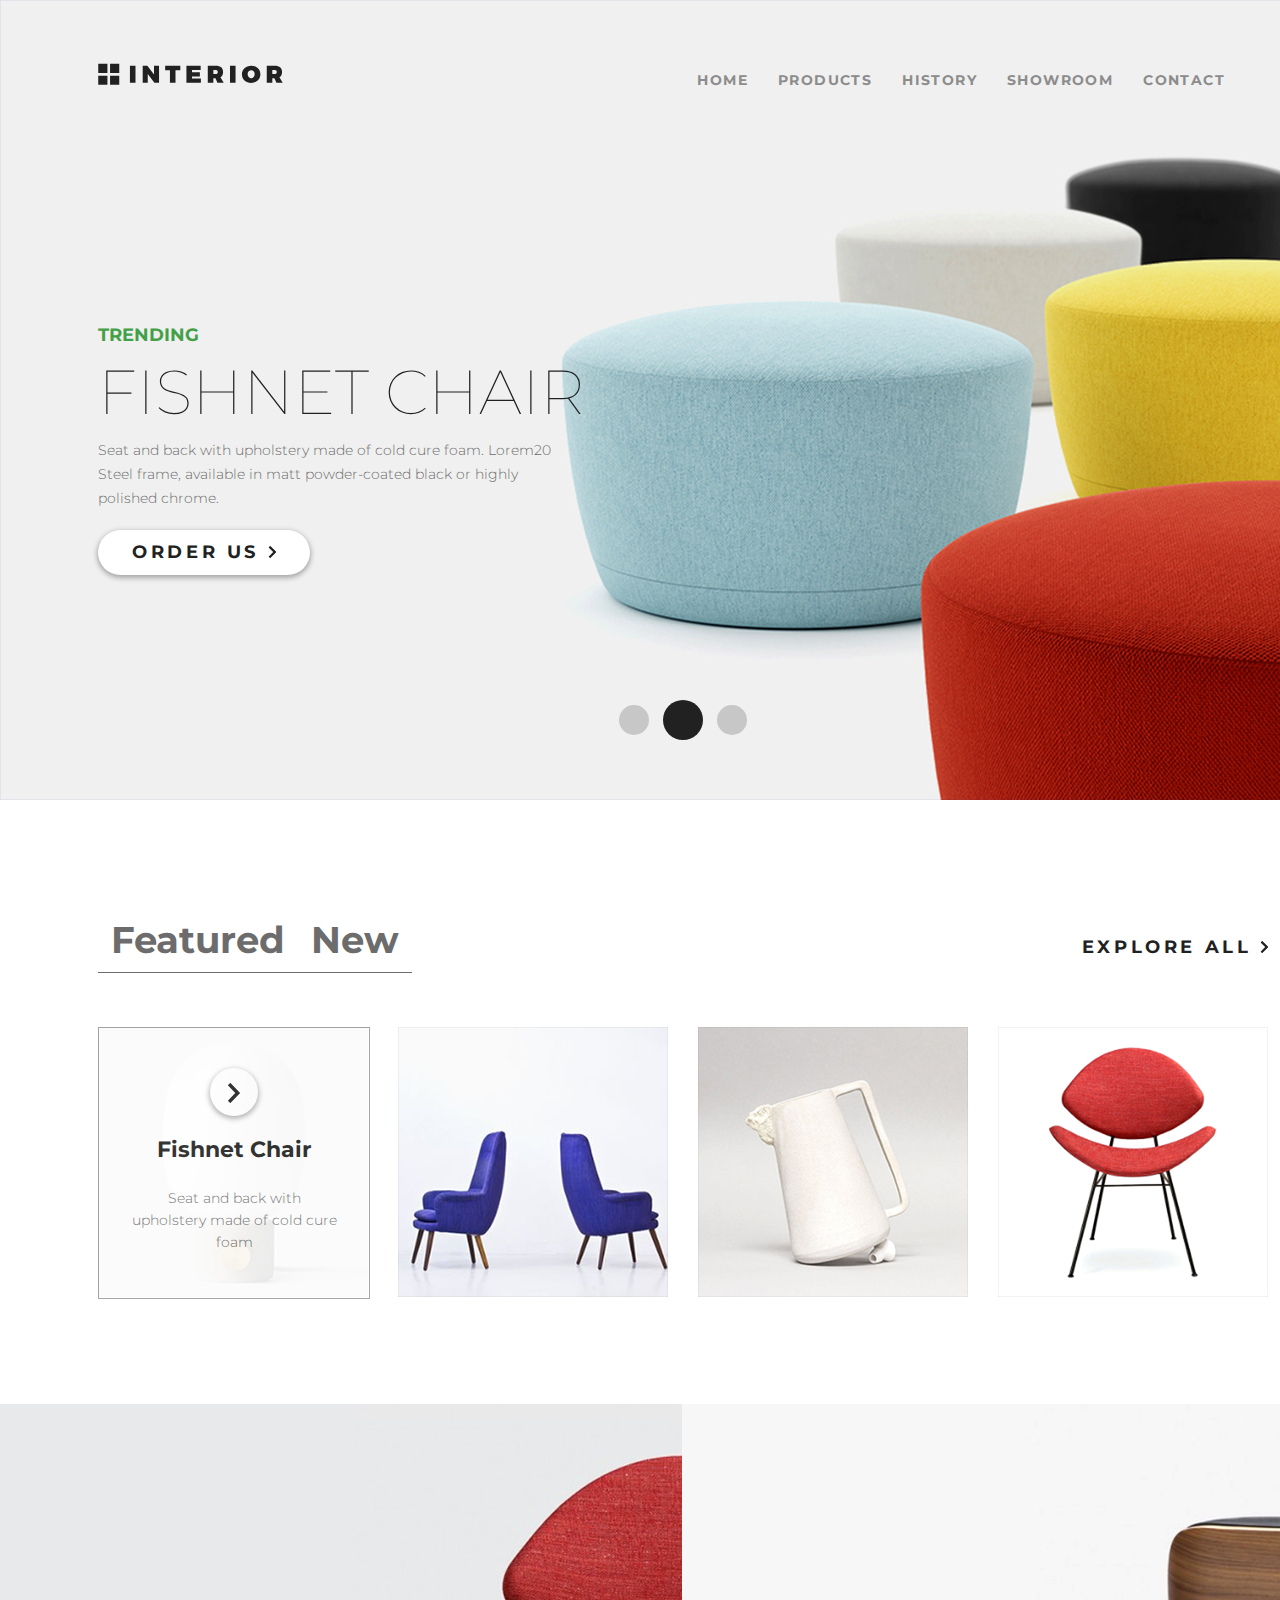
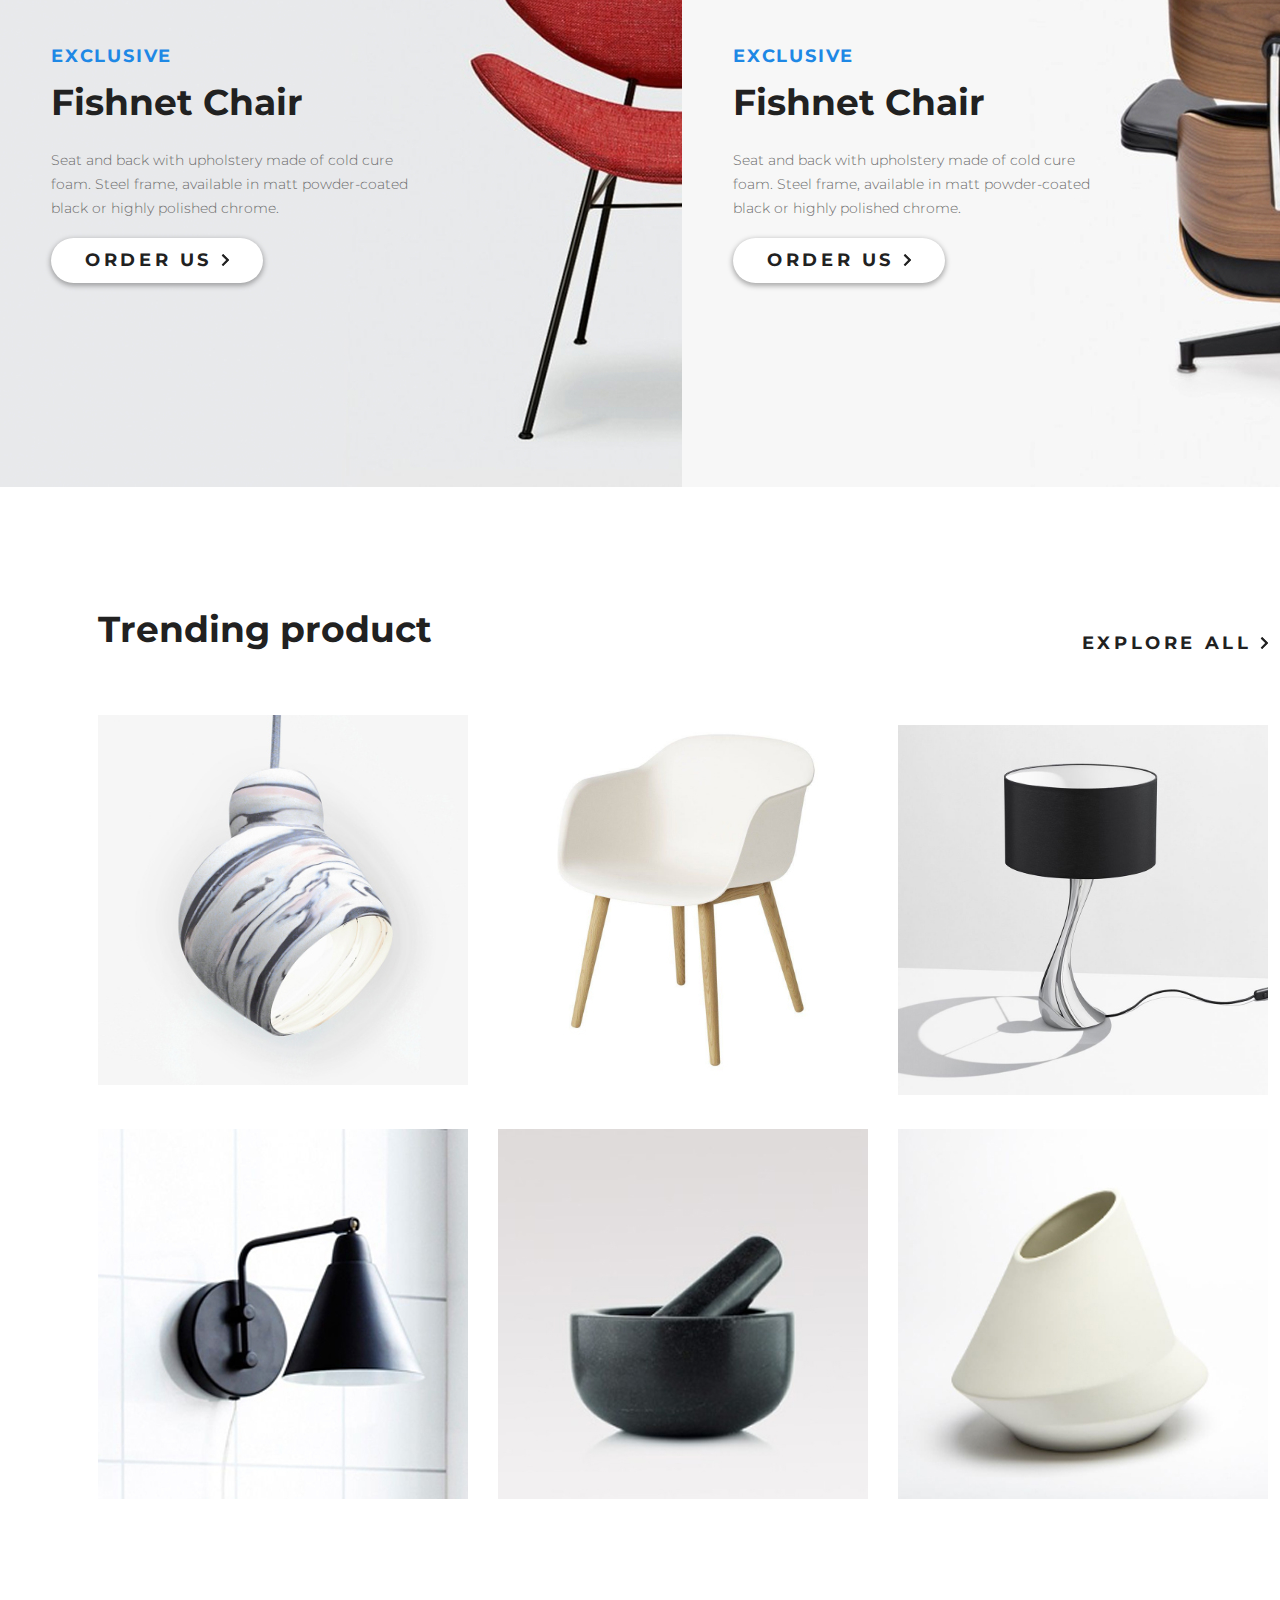
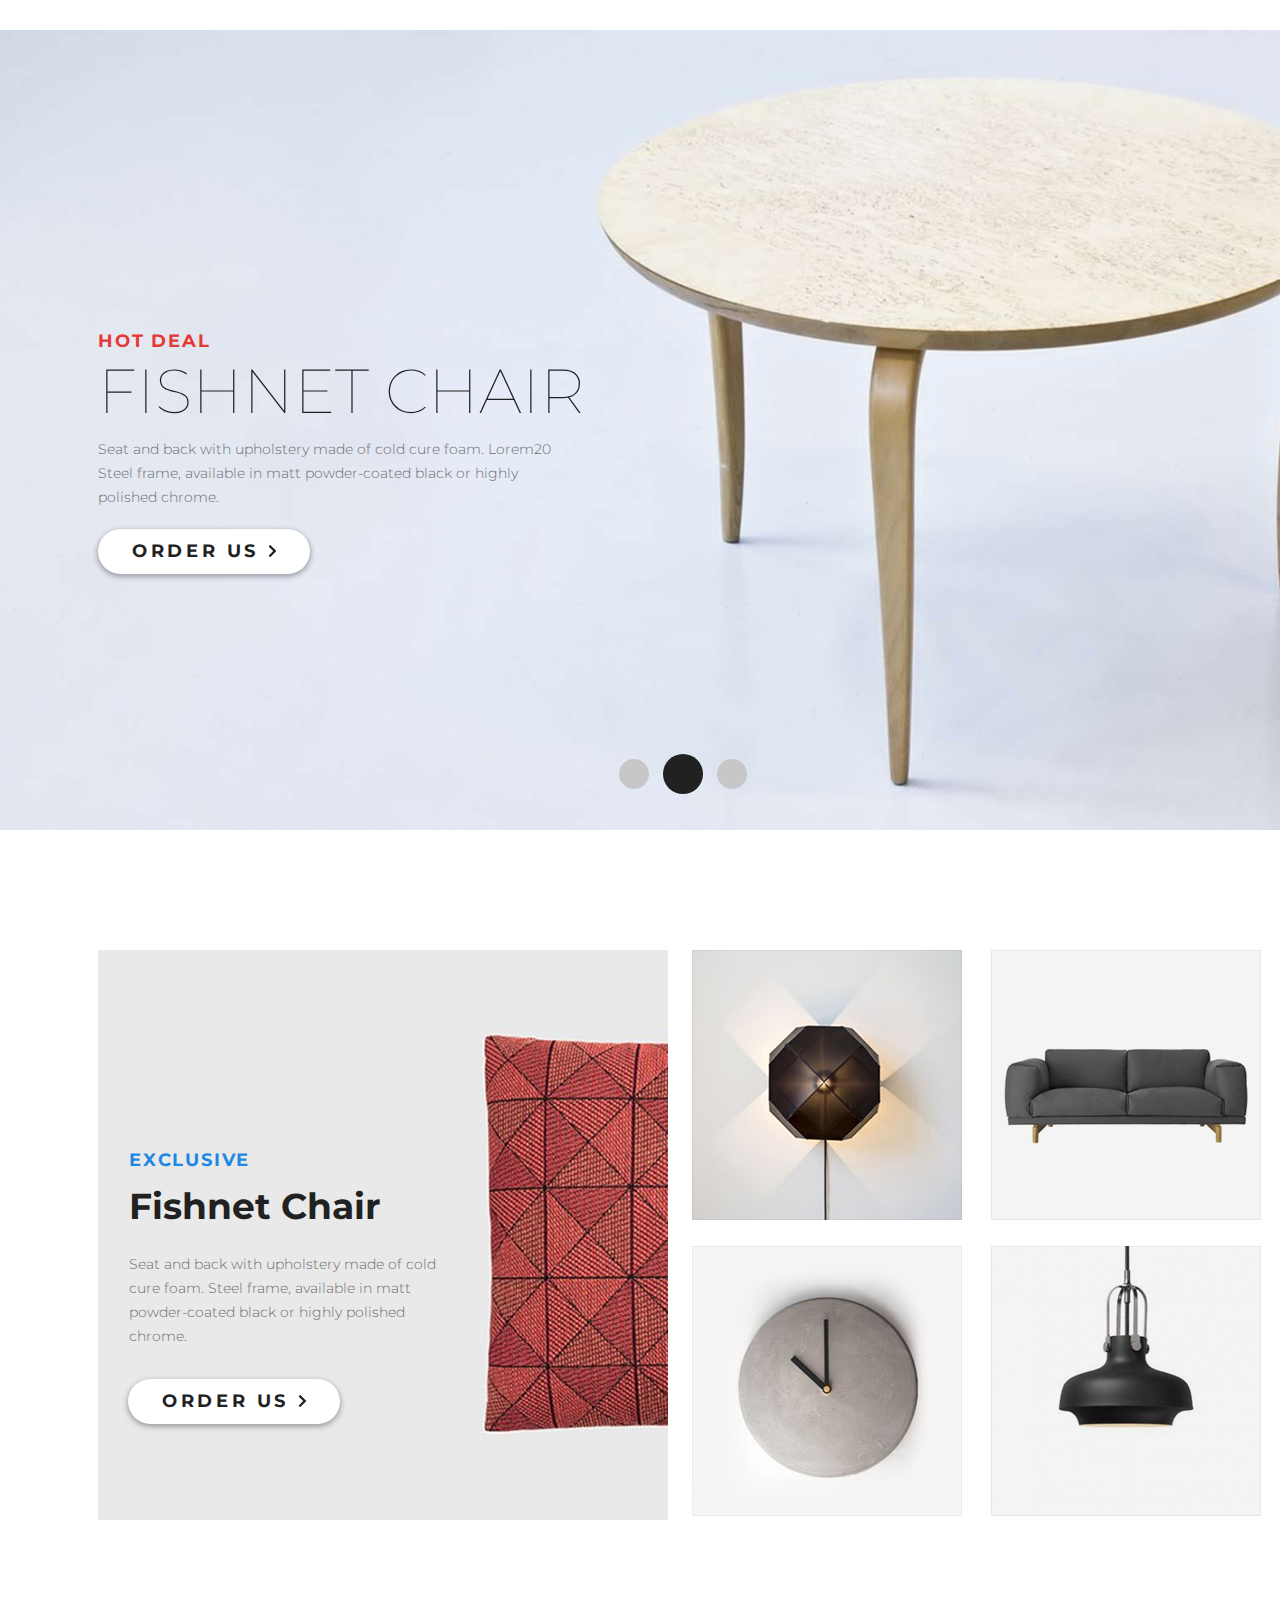
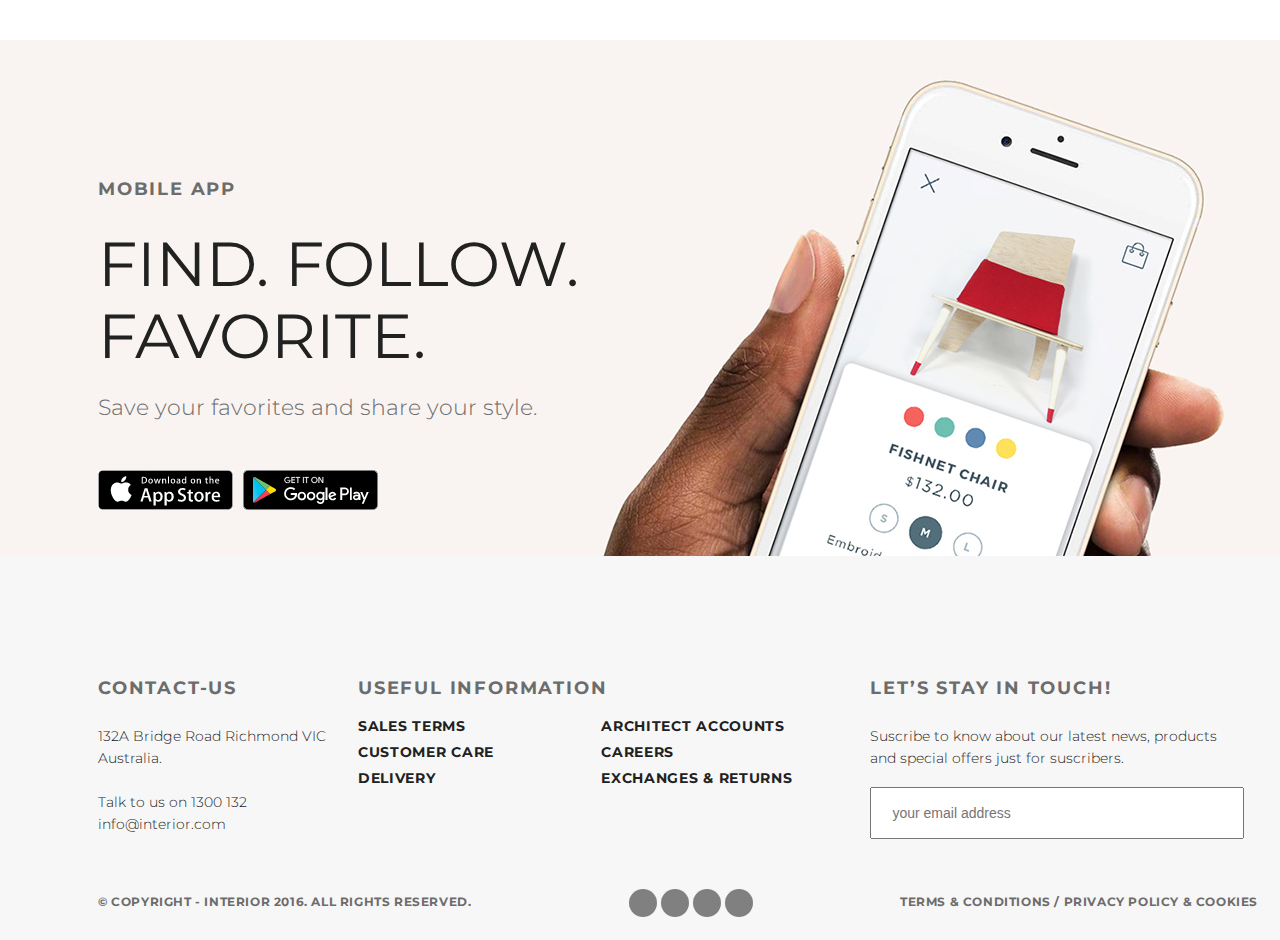
<file: index.html>
<!DOCTYPE html>
<html lang="en">
    <head>
        <meta charset="UTF-8">
        <meta name="viewport" content="width=device-width, initial-scale=1.0">
        <meta http-equiv="X-UA-Compatible" content="ie=edge">
        <title>Document</title>
        <link
            href="https://fonts.googleapis.com/css?family=Montserrat:100,300,400,700&display=swap"
            rel="stylesheet">
        <link rel="stylesheet" href="css/style.css">
        

        <link
            rel="stylesheet"
            href="https://use.fontawesome.com/releases/v5.8.1/css/all.css"
            integrity="sha384-50oBUHEmvpQ+1lW4y57PTFmhCaXp0ML5d60M1M7uH2+nqUivzIebhndOJK28anvf"
            crossorigin="anonymous">
    </head>
    <body>
        <div class="container">
            <div class="slider padding-site clearfix">
                <div class="header clearfix">
                    <a href="index.html" class="logo"><img src="img/logo.svg" alt="logo"></a>
                    <ul class="menu clearfix">
                        <li class="menu-li">
                            <a class="menu-link menu-link-active site-link" href="index.html">HOME</a>
                        </li>
                        <li class="menu-li">
                            <a class="menu-link site-link" href="product.html">PRODUCTS</a>
                        </li>
                        <li class="menu-li">
                            <a class="menu-link site-link" href="#">HISTORY</a>
                        </li>
                        <li class="menu-li">
                            <a class="menu-link site-link" href="#">SHOWROOM</a>
                        </li>
                        <li class="menu-li">
                            <a class="menu-link site-link" href="contacts.html">CONTACT</a>
                        </li>
                        <li class="menu-li ">
                            <a class="menu-link" href="#"><i class="fas fa-search"></i>
                            </a>
                        </li>
                    </ul>
                </div>
                <div class="slider-text">
                    <p class="slider-trending">trending</p>
                    <h2 class="slider-h2">Fishnet Chair</h2>
                    <p class="slider-content">Seat and back with upholstery made of cold cure foam.
                        Lorem20 Steel frame, available in matt powder-coated black or highly polished
                        chrome.</p>
                    <a class="button site-button" href="#">
                        ORDER US
                        <img src="img/arrow.svg" alt="arrow">
                    </a>
                </div>
                <div class="pagination">
                    <a href="#" class="circle site-pagination"></a>
                    <a href="#" class="circle circle-active site-pagination"></a>
                    <a href="#" class="circle site-pagination"></a>
                </div>
            </div>
            <div class="content">
                <div class="featured clearfix">
                    <div class="featured-header padding-site ">
                        <div class="featured-menu clearfix">
                            <ul class="featured-menu-ul">
                                <li class="featured-menu-li">
                                    <a href="#" class="featured-menu-link  site-link">Featured</a>
                                </li>
                                <li class="featured-menu-li">
                                    <a href="#" class="featured-menu-link site-link">New</a>
                                </li>
                            </ul>
                            <div class="feature-buttton-ex">
                                <a class="featured-button-link site-button" href="#">
                                    Explore All
                                    <img src="img/arrow.svg" alt="arrow">
                                </a>
                            </div>
                        </div>
                        <div class="featured-text">
                            <div class="fetured-button-bloc">
                                <a class="featured-button site-button" href="#"><img src="img/arrow-big.svg" alt="arrow">
                                </a>
                                <p class="featured-text-p">Fishnet Chair</p>
                                <p class="featured-content">Seat and back with upholstery made of cold cure foam
                                </p>
                            </div>
                            <ul class="featured-content-menu">
                                <li class="featured-content-li">
                                    <a class="featured-picture site-image" href="#"><img src="img/product-1.jpg" alt="product-1"></a>
                                </li>
                                <li class="featured-content-li">
                                    <a class="featured-picture site-image" href="#"><img src="img/product-2.jpg" alt="product-2"></a>
                                </li>
                                <li class="featured-content-li">
                                    <a class="featured-picture site-image" href="#"><img src="img/product-3.jpg" alt="product-3"></a>
                                </li>
                                <li class="featured-content-li last">
                                    <a class="featured-picture site-image" href="#"><img src="img/product-4.jpg" alt="product-4"></a>
                                </li>
                            </ul>
                        </div>
                    </div>
                </div>
                <div class="exclusive clearfix">
                    <div class="exclusive-header clearfix">
                        <p class="exclusive-p">exclusive</p>
                        <h2 class="exclusive-h2">Fishnet Chair</h2>
                        <p class="exclusive-text">Seat and back with upholstery made of cold cure foam.
                            Steel frame, available in matt powder-coated black or highly polished chrome.</p>
                        <div class="exclusive-button-blok">
                            <a class="exclusive-button site-button" href="#">
                                ORDER US
                                <img src="img/arrow.svg" alt="arrow">
                            </a>

                        </div>
                    </div>
                    <div class="exclusive-header1">
                        <p class="exclusive-p">exclusive</p>
                        <h2 class="exclusive-h2">Fishnet Chair</h2>
                        <p class="exclusive-text">Seat and back with upholstery made of cold cure foam.
                            Steel frame, available in matt powder-coated black or highly polished chrome.</p>
                        <div class="exclusive-button-blok">
                            <a class="exclusive-button site-button" href="#">
                                ORDER US
                                <img src="img/arrow.svg" alt="arrow">
                            </a>
                        </div>
                    </div>
                </div>
                <div class="trending clearfix">
                    <div class="trending-header padding-site">
                        <div class="trending-p ">
                            <p>Trending product</p>

                        </div>
                        <div>
                            <a class="trending-button-link site-button" href="#">
                                Explore All
                                <img src="img/arrow.svg" alt="arrow">
                            </a>
                        </div>
                        <div class="trending-text">
                            <ul class="trending-content-menu">
                                <li class="trending-content-li">
                                    <a class="trending-picture site-image" href="#"><img src="img/product-11.jpg" alt="product-11"></a>
                                </li>
                                <li class="trending-content-li">
                                    <a class="trendingpicture site-image" href="#"><img src="img/product-21.jpg" alt="product-21"></a>
                                </li>
                                <li class="trending-content-li last">
                                    <a class="trending-picture site-image" href="#"><img src="img/product-31.jpg" alt="product-31"></a>
                                </li>
                                <li class="trending-content-li second-row">
                                    <a class="trending-picture site-image" href="#"><img src="img/product-41.jpg" alt="product-41"></a>
                                </li>
                                <li class="trending-content-li second-row">
                                    <a class="trending-picture site-image" href="#"><img src="img/product-5.jpg" alt="product-5"></a>
                                </li>
                                <li class="trending-content-li second-row last">
                                    <a class="trending-picture site-image" href="#"><img src="img/product-6.jpg" alt="product-6"></a>
                                </li>
                            </ul>
                        </div>
                    </div>
                </div>
                <div class="hot_deal clearfix">
                    <div class="hot_deal-header padding-site">
                        <div class="hot_deal-slider-text">
                            <p class="hot_deal-slider-p">Hot deal</p>
                            <h2 class="slider-h2">Fishnet Chair</h2>
                            <p class="slider-content">Seat and back with upholstery made of cold cure foam.
                                Lorem20 Steel frame, available in matt powder-coated black or highly polished
                                chrome.</p>
                            <a class="button site-button" href="#">
                                ORDER US
                                <img src="img/arrow.svg" alt="arrow">
                            </a>
                        </div>
                        <div class="hot_deal-pagination">
                            <a href="#" class="circle site-pagination"></a>
                            <a href="#" class="circle circle-active site-pagination"></a>
                            <a href="#" class="circle site-pagination"></a>
                        </div>

                    </div>
                </div>
                <div class="exclusive_adv clearfix">
                    <div class="exclusive_adv-header pagging-site">
                        <div class="exclusive_adv-main">
                            <p class="exclusive_adv-p">exclusive</p>
                            <h2 class="exclusive_adv-h2">Fishnet Chair</h2>
                            <p class="exclusive_adv-text">Seat and back with upholstery made of cold cure
                                foam. Steel frame, available in matt powder-coated black or highly polished
                                chrome.</p>
                            <div class="exclusive_adv-button-blok">
                                <a class="exclusive_adv-button site-button" href="#">
                                    ORDER US
                                    <img src="img/arrow.svg" alt="arrow">
                                </a>
                            </div>
                        </div>
                        <div class="exclusive_adv-pic">
                            <ul>
                                <li class="exclusive_adv-li left top">
                                    <a href="#" class="eclisive_adv-link site-image"><img src="img/product-2-sm.jpg" alt="product-2-sm"></a>
                                </li>
                                <li class="exclusive_adv-li ">
                                    <a href="#" class="eclisive_adv-link site-image"><img src="img/product-3-sm.jpg" alt="product-3-sm"></a>
                                </li>
                                <li class="exclusive_adv-li left top">
                                    <a href="#" class="eclisive_adv-link site-image"><img src="img/product-4-sm.jpg" alt="product-4-sm"></a>
                                </li>
                                <li class="exclusive_adv-li ">
                                    <a href="#" class="eclisive_adv-link site-image"><img src="img/product-5-sm.jpg" alt="product-5-sm"></a>
                                </li>
                            </ul>
                        </div>
                    </div>
                </div>
                <div class="mobile clearfix">
                    <div class="mobile-header padding-site">
                        <p class="mobile-p">mobile app</p>
                        <h2 class="mobile-h2">Find. Follow. Favorite.
                        </h2>
                        <p class="mobile-text">Save your favorites and share your style.</p>

                        <ul>
                            <li class="mobile-li">
                                <a href="#" class="mobile-link site-image"><img src="img/app-store.jpg" alt="appstore"></a>
                            </li>
                            <li class="mobile-li right-pic">
                                <a href="#" class="mobile-link site-image"><img src="img/google-play.jpg" alt="googleplay"></a>
                            </li>
                        </ul>

                    </div>
                </div>
            </div>
            <div class="clr"></div>
        </div>
        <div class="footer">
                <div class="footer-header padding-site">
                    <div class="footer-top clearfix">
                        <div class="footer_contact">
                            <p class="footer-title">contact-us</p>
                            <p class="footer_contact-text">132A Bridge Road Richmond VIC Australia.
                                <br>
                                <br>
                                Talk to us on 1300 132 info@interior.com</p>
    
                        </div>
                        <div class="useful">
                            <p class="useful-title">Useful Information</p>
                            <ul class="useful-ull">
                                <li class="useful-li">
                                    <a href="#" class="useful-link footer-site-link">Sales terms</a>
                                </li>
                                <li class="useful-li">
                                    <a href="#" class="useful-link footer-site-link">Customer care</a>
                                </li>
                                <li class="useful-li">
                                    <a href="#" class="useful-link footer-site-link">Delivery</a>
                                </li>
                            </ul>
                            <ul class="useful-ulr">
                                <li class="useful-li">
                                    <a href="#" class="useful-link footer-site-link">Architect accounts</a>
                                </li>
                                <li class="useful-li">
                                    <a href="#" class="useful-link footer-site-link">Careers</a>
                                </li>
                                <li class="useful-li">
                                    <a href="#" class="useful-link footer-site-link">
                                        Exchanges & returns</a>
                                </li>
                            </ul>
    
                        </div>
                        <div class="touch">
                            <p class="footer-title">Let’s Stay in Touch!</p>
                            <p class="touch-text">Suscribe to know about our latest news, products and
                                special offers just for suscribers.</p>
                            <div class="touch-input-icons">
                                <a href="#"> <i class="fas fa-paper-plane icons footer-site-link"></i> </a>
                                <input class="main-touch-input" type="email" placeholder="your email address">
                                
                            </div>
                        </div>
                    </div>
                    <div class="footer-bottom">
                        <p class="footer-bootom-text-l">&copy;&nbsp;Copyright - INTERIOR 2016. All Rights Reserved.</p>
    
                        <a class="footer-bootom-link" href="#">
                            <i class="fab footer-icon fa-facebook-f"></i>
                        </a>
                        <a class="footer-bootom-link" href="#">
                            <i class="fab footer-icon fa-google-plus-g"></i>
                        </a>
                        <a class="footer-bootom-link" href="#">
                            <i class="fab footer-icon fa-twitter"></i>
                        </a>
                        <a class="footer-bootom-link" href="#">
                            <i class="fab footer-icon fa-pinterest-p"></i>
                        </a>
    
                        <p class="footer-bootom-text-r">Terms & Conditions / Privacy policy & Cookies</p>
                    </div>
                </div>
            </div>

    </body>
</html>
</file>
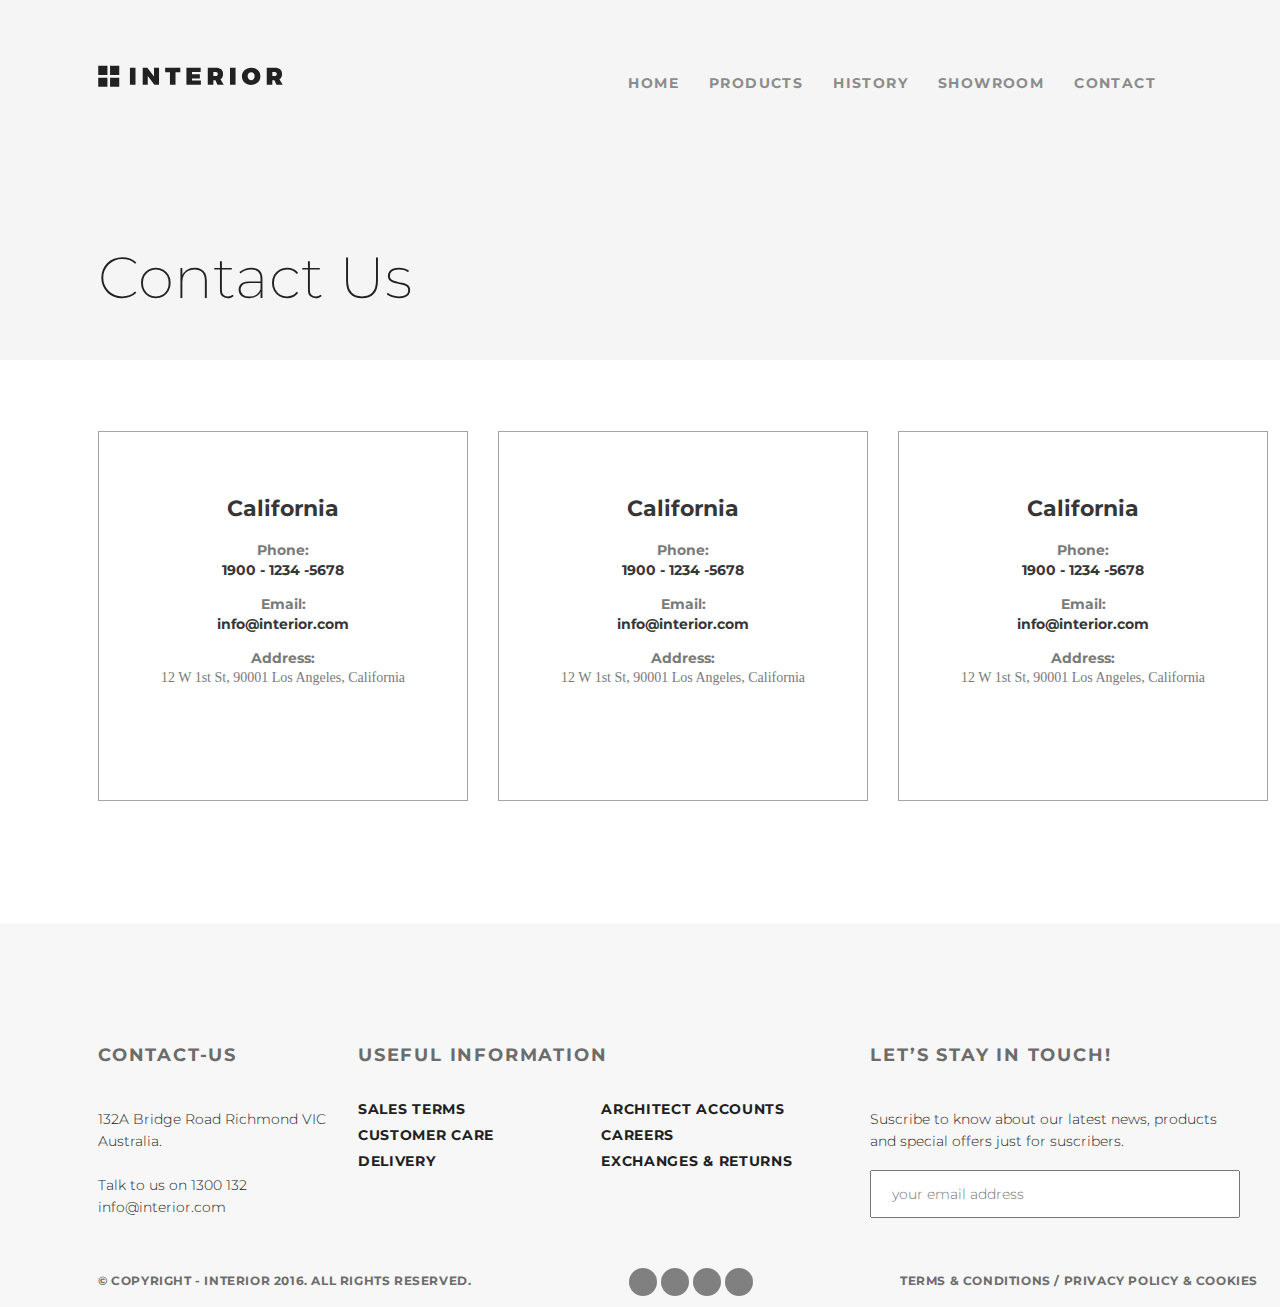
<file: contacts.html>
<!doctype html>
<html lang="en">
    <head>
        <!-- Required meta tags -->
        <meta charset="utf-8">
        <meta
            name="viewport"
            content="width=device-width, initial-scale=1, shrink-to-fit=no">

        <!-- Bootstrap CSS -->
        <link rel="stylesheet" href="css/bootstrap.min.css">
        <link
            href="https://fonts.googleapis.com/icon?family=Material+Icons"
            rel="stylesheet">
        <!--Custom CSS-->
        <link
            href="https://fonts.googleapis.com/css?family=Montserrat:100,200,300,400,700&display=swap"
            rel="stylesheet">
        <link rel="stylesheet" href="css/style.css">
        <link
            rel="stylesheet"
            href="https://use.fontawesome.com/releases/v5.8.1/css/all.css"
            integrity="sha384-50oBUHEmvpQ+1lW4y57PTFmhCaXp0ML5d60M1M7uH2+nqUivzIebhndOJK28anvf"
            crossorigin="anonymous">
        <title>Product page</title>
    </head>
    <body>
        <div class="contacts-container">
            <div class="contacts-header clearfix">
                <a href="index.html" class="logo"><img src="img/logo.svg" alt="logo"></a>
                <ul class="menu clearfix">
                    <li class="menu-li">
                        <a class="menu-link  site-link" href="index.html">HOME</a>
                    </li>
                    <li class="menu-li">
                        <a class="menu-link site-link " href="product.html">PRODUCTS</a>
                    </li>
                    <li class="menu-li">
                        <a class="menu-link site-link" href="#">HISTORY</a>
                    </li>
                    <li class="menu-li">
                        <a class="menu-link site-link" href="#">SHOWROOM</a>
                    </li>
                    <li class="menu-li">
                        <a class="menu-link site-link" href="contacts.html">CONTACT</a>
                    </li>
                    <li class="menu-li ">
                        <a class="menu-link" href="#">
                            <i class="fas fa-search"></i>
                        </a>
                    </li>
                </ul>
                <p class="contacts-title clearfix">Contact Us</p>
            </div>
            <div class="contacts-content clearfix">

                <div class="product-pic">
                    <div class="row">
                        <div class="col-sm-auto">
                            <div class="contatcs-bloc">
                                <a class="contacts-icon" href="#">
                                    <i class="fas fa-map-marker-alt"></i></a>
                                <p class="contacts-text-p">California</p>
                                <p class="contacts-content-p1">Phone:</p>
                                <p class="contacts-content-p2">1900 - 1234 -5678</p>
                                <p class="contacts-content-p1">Email:</p>
                                <p class="contacts-content-p2">info@interior.com</p>
                                <p class="contacts-content-p1">Address:</p>
                                <p class="contacts-content-p3">12 W 1st St, 90001 Los Angeles, California</p>
                            </div>
                        </div>
                        <div class="col-sm-auto">
                                <div class="contatcs-bloc">
                                        <a class="contacts-icon" href="#">
                                            <i class="fas fa-map-marker-alt"></i></a>
                                        <p class="contacts-text-p">California</p>
                                        <p class="contacts-content-p1">Phone:</p>
                                        <p class="contacts-content-p2">1900 - 1234 -5678</p>
                                        <p class="contacts-content-p1">Email:</p>
                                        <p class="contacts-content-p2">info@interior.com</p>
                                        <p class="contacts-content-p1">Address:</p>
                                        <p class="contacts-content-p3">12 W 1st St, 90001 Los Angeles, California</p>
                                    </div>
                        </div>
                        <div class="col-sm-auto">
                                <div class="contatcs-bloc">
                                        <a class="contacts-icon" href="#">
                                            <i class="fas fa-map-marker-alt"></i></a>
                                        <p class="contacts-text-p">California</p>
                                        <p class="contacts-content-p1">Phone:</p>
                                        <p class="contacts-content-p2">1900 - 1234 -5678</p>
                                        <p class="contacts-content-p1">Email:</p>
                                        <p class="contacts-content-p2">info@interior.com</p>
                                        <p class="contacts-content-p1">Address:</p>
                                        <p class="contacts-content-p3">12 W 1st St, 90001 Los Angeles, California</p>
                                    </div>
                        </div>
                    </div>

                </div>

            </div>
            <div class="clr"></div>
        </div>
        <div class="footer">
            <div class="footer-header padding-site">
                <div class="footer-top clearfix">
                    <div class="footer_contact">
                        <p class="footer-title">contact-us</p>
                        <p class="footer_contact-text">132A Bridge Road Richmond VIC Australia.
                            <br>
                            <br>
                            Talk to us on 1300 132 info@interior.com</p>

                    </div>
                    <div class="useful">
                        <p class="useful-title">Useful Information</p>
                        <ul class="useful-ull">
                            <li class="useful-li">
                                <a href="#" class="useful-link footer-site-link">Sales terms</a>
                            </li>
                            <li class="useful-li">
                                <a href="#" class="useful-link footer-site-link">Customer care</a>
                            </li>
                            <li class="useful-li">
                                <a href="#" class="useful-link footer-site-link">Delivery</a>
                            </li>
                        </ul>
                        <ul class="useful-ulr">
                            <li class="useful-li">
                                <a href="#" class="useful-link footer-site-link">Architect accounts</a>
                            </li>
                            <li class="useful-li">
                                <a href="#" class="useful-link footer-site-link">Careers</a>
                            </li>
                            <li class="useful-li">
                                <a href="#" class="useful-link footer-site-link">
                                    Exchanges & returns</a>
                            </li>
                        </ul>

                    </div>
                    <div class="touch">
                        <p class="footer-title">Let’s Stay in Touch!</p>
                        <p class="touch-text">Suscribe to know about our latest news, products and
                            special offers just for suscribers.</p>
                        <div class="touch-input-icons">
                            <a href="#">
                                <i class="fas fa-paper-plane icons footer-site-link"></i>
                            </a>
                            <input class="touch-input" type="email" placeholder="your email address">

                        </div>
                    </div>
                </div>
                <div class="footer-bottom">
                    <p class="footer-bootom-text-l">&copy;&nbsp;Copyright - INTERIOR 2016. All Rights Reserved.</p>

                    <a class="footer-bootom-link" href="#">
                        <i class="fab footer-icon fa-facebook-f"></i>
                    </a>
                    <a class="footer-bootom-link" href="#">
                        <i class="fab footer-icon fa-google-plus-g"></i>
                    </a>
                    <a class="footer-bootom-link" href="#">
                        <i class="fab footer-icon fa-twitter"></i>
                    </a>
                    <a class="footer-bootom-link" href="#">
                        <i class="fab footer-icon fa-pinterest-p"></i>
                    </a>

                    <p class="footer-bootom-text-r">Terms & Conditions / Privacy policy & Cookies</p>
                </div>
            </div>
        </div>
        <!-- Optional JavaScript -->
        <!-- jQuery first, then Popper.js, then Bootstrap JS -->
        <script
            src="https://code.jquery.com/jquery-3.3.1.slim.min.js"
            integrity="sha384-q8i/X+965DzO0rT7abK41JStQIAqVgRVzpbzo5smXKp4YfRvH+8abtTE1Pi6jizo"
            crossorigin="anonymous"></script>
        <script
            src="https://cdnjs.cloudflare.com/ajax/libs/popper.js/1.14.7/umd/popper.min.js"
            integrity="sha384-UO2eT0CpHqdSJQ6hJty5KVphtPhzWj9WO1clHTMGa3JDZwrnQq4sF86dIHNDz0W1"
            crossorigin="anonymous"></script>
        <script
            src="https://stackpath.bootstrapcdn.com/bootstrap/4.3.1/js/bootstrap.min.js"
            integrity="sha384-JjSmVgyd0p3pXB1rRibZUAYoIIy6OrQ6VrjIEaFf/nJGzIxFDsf4x0xIM+B07jRM"
            crossorigin="anonymous"></script>
    </body>
</html>
</file>
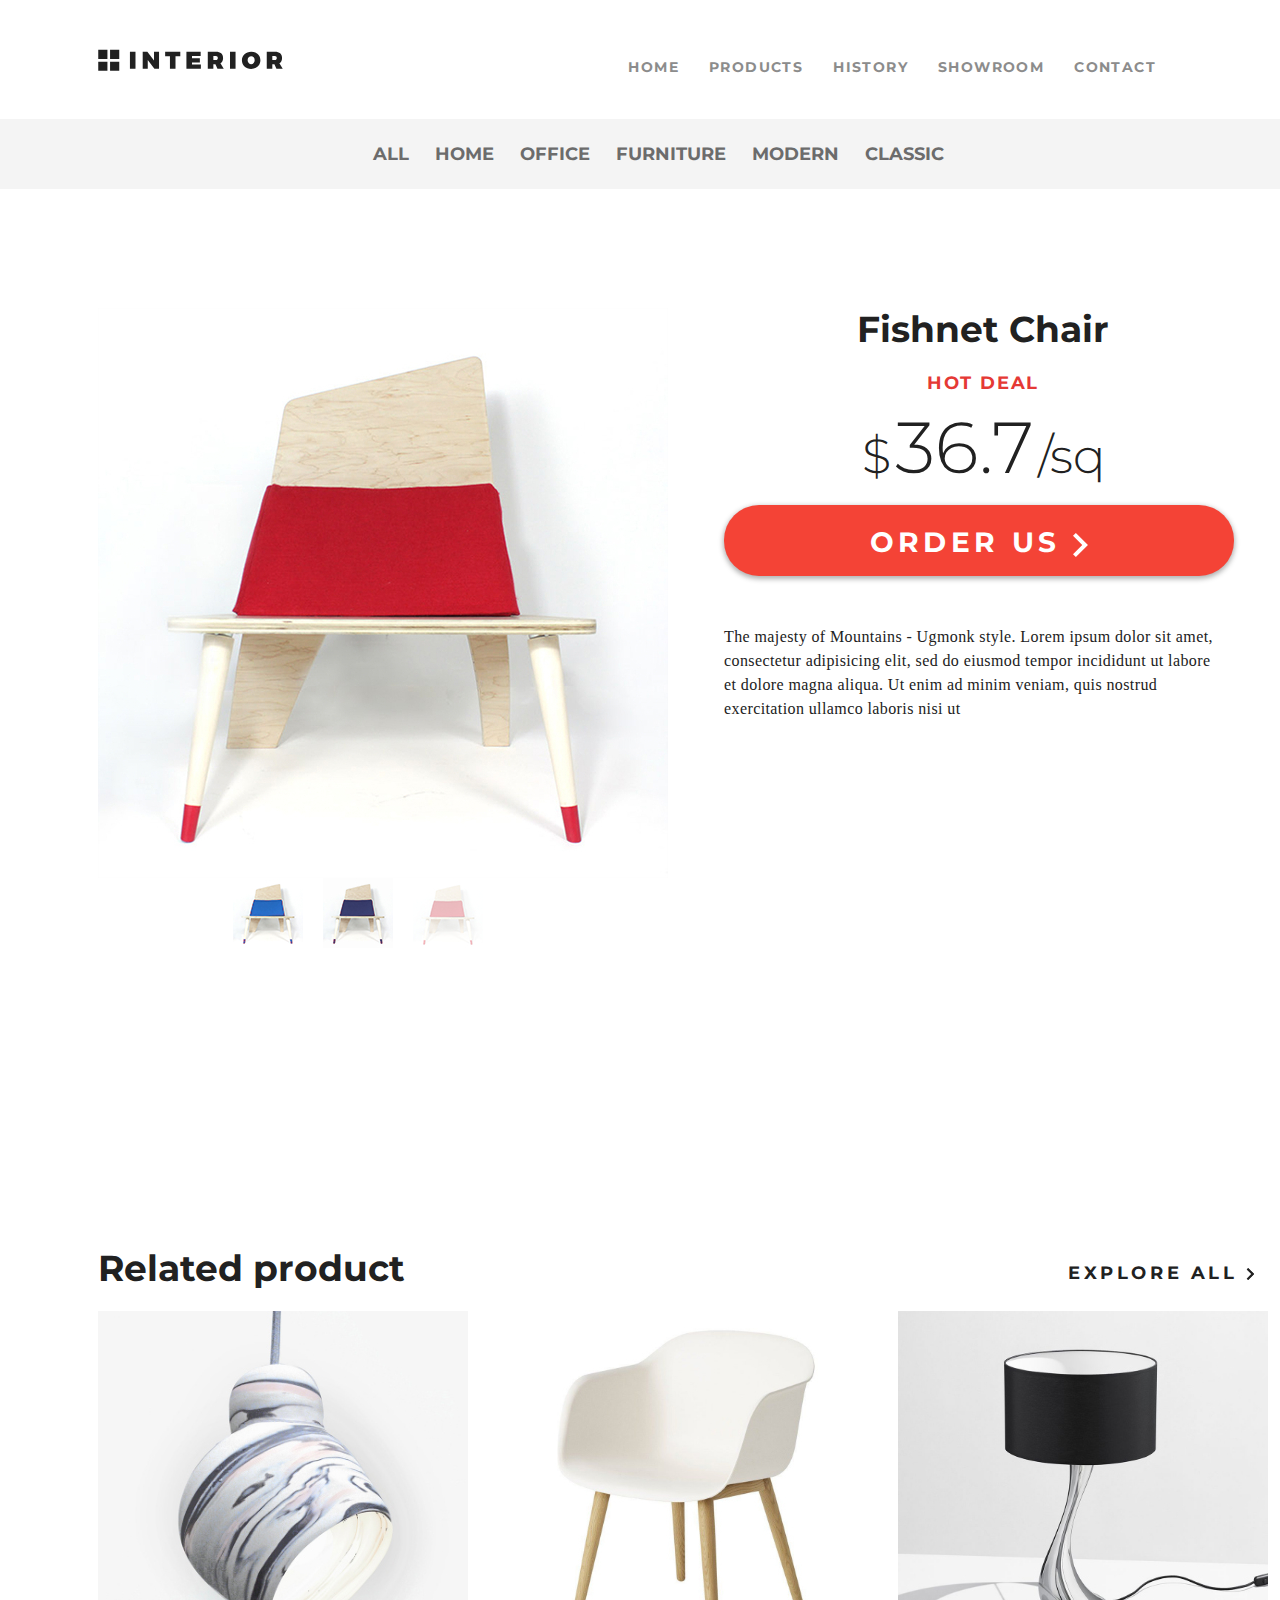
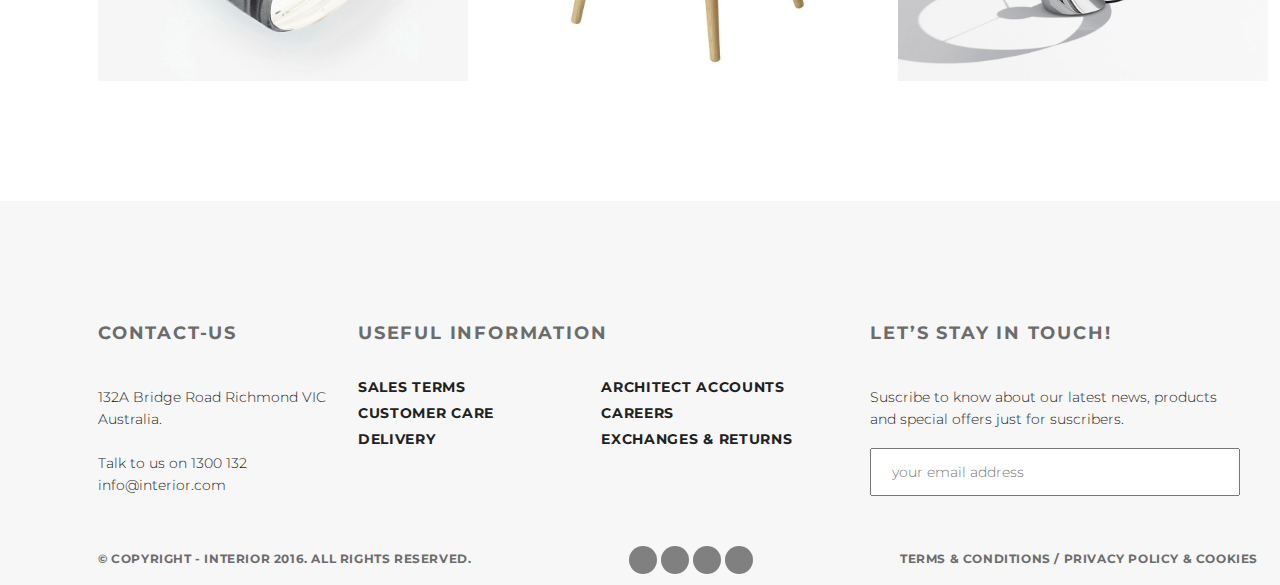
<file: product-details.html>
<!doctype html>
<html lang="en">
    <head>
        <!-- Required meta tags -->
        <meta charset="utf-8">
        <meta
            name="viewport"
            content="width=device-width, initial-scale=1, shrink-to-fit=no">

        <!-- Bootstrap CSS -->
        <link rel="stylesheet" href="css/bootstrap.min.css">

        <!--Custom CSS-->
        <link
            href="https://fonts.googleapis.com/css?family=Montserrat:100,200,300,400,700&display=swap"
            rel="stylesheet">
        <link rel="stylesheet" href="css/style.css">
        <link
            rel="stylesheet"
            href="https://use.fontawesome.com/releases/v5.8.1/css/all.css"
            integrity="sha384-50oBUHEmvpQ+1lW4y57PTFmhCaXp0ML5d60M1M7uH2+nqUivzIebhndOJK28anvf"
            crossorigin="anonymous">
        <title>Product page</title>
    </head>
    <body>
        <div class="product-container ">
            <div class="product_det-header   clearfix">
                <a href="index.html" class="logo"><img src="img/logo.svg" alt="logo"></a>
                <ul class="menu clearfix">
                    <li class="menu-li">
                        <a class="menu-link menu-link-active site-link" href="index.html">HOME</a>
                    </li>
                    <li class="menu-li">
                        <a class="menu-link site-link " href="product.html">PRODUCTS</a>
                    </li>
                    <li class="menu-li">
                        <a class="menu-link site-link" href="#">HISTORY</a>
                    </li>
                    <li class="menu-li">
                        <a class="menu-link site-link" href="#">SHOWROOM</a>
                    </li>
                    <li class="menu-li">
                        <a class="menu-link site-link" href="contacts.html">CONTACT</a>
                    </li>
                    <li class="menu-li ">
                        <a class="menu-link" href="#">
                            <i class="fas fa-search"></i>
                        </a>
                    </li>
                </ul>
            </div>
            <div class="product_det-menu-conteiner clearfix">
                <ul class="product_det-menu ">
                    <li class="product_det-menu-li">
                        <a
                            class="product_det-menu-link site-link"
                            href="index.html">ALL</a>
                    </li>
                    <li class="product_det-menu-li">
                        <a class="product_det-menu-link site-link" href="#">HOME</a>
                    </li>
                    <li class="product_det-menu-li">
                        <a class="product_det-menu-link site-link" href="#">OFFICE</a>
                    </li>
                    <li class="product_det-menu-li">
                        <a class="product_det-menu-link site-link " href="#">FURNITURE</a>
                    </li>
                    <li class="product_det-menu-li">
                        <a class="product_det-menu-link site-link" href="#">MODERN</a>
                    </li>
                    <li class="product_det-menu-li">
                        <a class="product_det-menu-link site-link" href="#">CLASSIC</a>
                    </li>
                </ul>
            </div>
            <div class="product_det-content clearfix">
                <div class="product_det_new padding-site clearfix">
                    <div class="row">
                        <div class="col">
                            <a class="featured-picture site-image" href="#"><img src="img/slider1.jpg" alt="slider1"></a>
                            <div class="row product_det-bottom-pic">
                                <div class="col col-pad">
                                    <a class="featured-picture site-image" href="#"><img src="img/controll.jpg" alt="controll"></a>
                                </div>
                                <div class="col col-pad">
                                    <a class="featured-picture site-image" href="#"><img src="img/controll11.jpg" alt="controll11"></a>
                                </div>
                                <div class="col col-pad">
                                    <a class="featured-picture site-image" href="#"><img src="img/controll2.jpg" alt="controll2"></a>
                                </div>
                            </div>
                        </div>
                        <div class="col">
                            <div class="product_det-slider-text">
                                <h2 class="product_det-slider-h2">Fishnet Chair</h2>
                                <p class="product_det-slider-p">Hot deal</p>
                                <div class="price">
                                    <p class="price-v">$</p>
                                    <p class="price-d">36.7</p>
                                    <p class="price-sq">/sq</p>
                                </div>
                                <a class="product_det-button site-button" href="#">
                                    ORDER US
                                    <img src="img/arrow-big-white.svg" alt="arrow">
                                </a>

                                <p class="product_det-slider-content">The majesty of Mountains - Ugmonk style.
                                    Lorem ipsum dolor sit amet, consectetur adipisicing elit, sed do eiusmod tempor
                                    incididunt ut labore et dolore magna aliqua. Ut enim ad minim veniam, quis
                                    nostrud exercitation ullamco laboris nisi ut
                                </p>
                            </div>
                        </div>
                    </div>
                </div>

                <div class="product_related_det-header padding-site  clearfix">
                    <div class="product_det-p ">
                        <p>Related product</p>

                    </div>
                    <div>
                        <a class="product_det-button-link site-button" href="#">
                            Explore All
                            <img src="img/arrow.svg" alt="arrow">
                        </a>
                    </div>
                </div>
                <div class="product_det-pic padding-site clearfix">

                    <div class="row">
                        <div class="col-sm-auto">
                            <a class="featured-picture site-image" href="#"><img src="img/product-11.jpg" alt="product-11"></a>
                        </div>
                        <div class="col-sm-auto">
                            <a class="featured-picture site-image" href="#"><img src="img/product-21.jpg" alt="product-21"></a>
                        </div>
                        <div class="col-sm-auto">
                            <a class="featured-picture site-image" href="#"><img src="img/product-31.jpg" alt="product-31"></a>
                        </div>
                    </div>
                </div>

            </div>
            <div class="clr"></div>
        </div>
        <div class="footer">
            <div class="footer-header padding-site">
                <div class="footer-top clearfix">
                    <div class="footer_contact">
                        <p class="footer-title">contact-us</p>
                        <p class="footer_contact-text">132A Bridge Road Richmond VIC Australia.
                            <br>
                            <br>
                            Talk to us on 1300 132 info@interior.com</p>

                    </div>
                    <div class="useful">
                        <p class="useful-title">Useful Information</p>
                        <ul class="useful-ull">
                            <li class="useful-li">
                                <a href="#" class="useful-link footer-site-link">Sales terms</a>
                            </li>
                            <li class="useful-li">
                                <a href="#" class="useful-link footer-site-link">Customer care</a>
                            </li>
                            <li class="useful-li">
                                <a href="#" class="useful-link footer-site-link">Delivery</a>
                            </li>
                        </ul>
                        <ul class="useful-ulr">
                            <li class="useful-li">
                                <a href="#" class="useful-link footer-site-link">Architect accounts</a>
                            </li>
                            <li class="useful-li">
                                <a href="#" class="useful-link footer-site-link">Careers</a>
                            </li>
                            <li class="useful-li">
                                <a href="#" class="useful-link footer-site-link">
                                    Exchanges & returns</a>
                            </li>
                        </ul>

                    </div>
                    <div class="touch">
                        <p class="footer-title">Let’s Stay in Touch!</p>
                        <p class="touch-text">Suscribe to know about our latest news, products and
                            special offers just for suscribers.</p>
                        <div class="touch-input-icons">
                            <a href="#"> <i class="fas fa-paper-plane icons footer-site-link"></i> </a>
                            <input class="touch-input" type="email" placeholder="your email address">
                            
                        </div>
                    </div>
                </div>
                <div class="footer-bottom">
                    <p class="footer-bootom-text-l">&copy;&nbsp;Copyright - INTERIOR 2016. All Rights Reserved.</p>

                    <a class="footer-bootom-link" href="#">
                        <i class="fab footer-icon fa-facebook-f"></i>
                    </a>
                    <a class="footer-bootom-link" href="#">
                        <i class="fab footer-icon fa-google-plus-g"></i>
                    </a>
                    <a class="footer-bootom-link" href="#">
                        <i class="fab footer-icon fa-twitter"></i>
                    </a>
                    <a class="footer-bootom-link" href="#">
                        <i class="fab footer-icon fa-pinterest-p"></i>
                    </a>

                    <p class="footer-bootom-text-r">Terms & Conditions / Privacy policy & Cookies</p>
                </div>
            </div>
        </div>

        <!-- Optional JavaScript -->
        <!-- jQuery first, then Popper.js, then Bootstrap JS -->
        <script
            src="https://code.jquery.com/jquery-3.3.1.slim.min.js"
            integrity="sha384-q8i/X+965DzO0rT7abK41JStQIAqVgRVzpbzo5smXKp4YfRvH+8abtTE1Pi6jizo"
            crossorigin="anonymous"></script>
        <script
            src="https://cdnjs.cloudflare.com/ajax/libs/popper.js/1.14.7/umd/popper.min.js"
            integrity="sha384-UO2eT0CpHqdSJQ6hJty5KVphtPhzWj9WO1clHTMGa3JDZwrnQq4sF86dIHNDz0W1"
            crossorigin="anonymous"></script>
        <script
            src="https://stackpath.bootstrapcdn.com/bootstrap/4.3.1/js/bootstrap.min.js"
            integrity="sha384-JjSmVgyd0p3pXB1rRibZUAYoIIy6OrQ6VrjIEaFf/nJGzIxFDsf4x0xIM+B07jRM"
            crossorigin="anonymous"></script>
    </body>
</html>
</file>
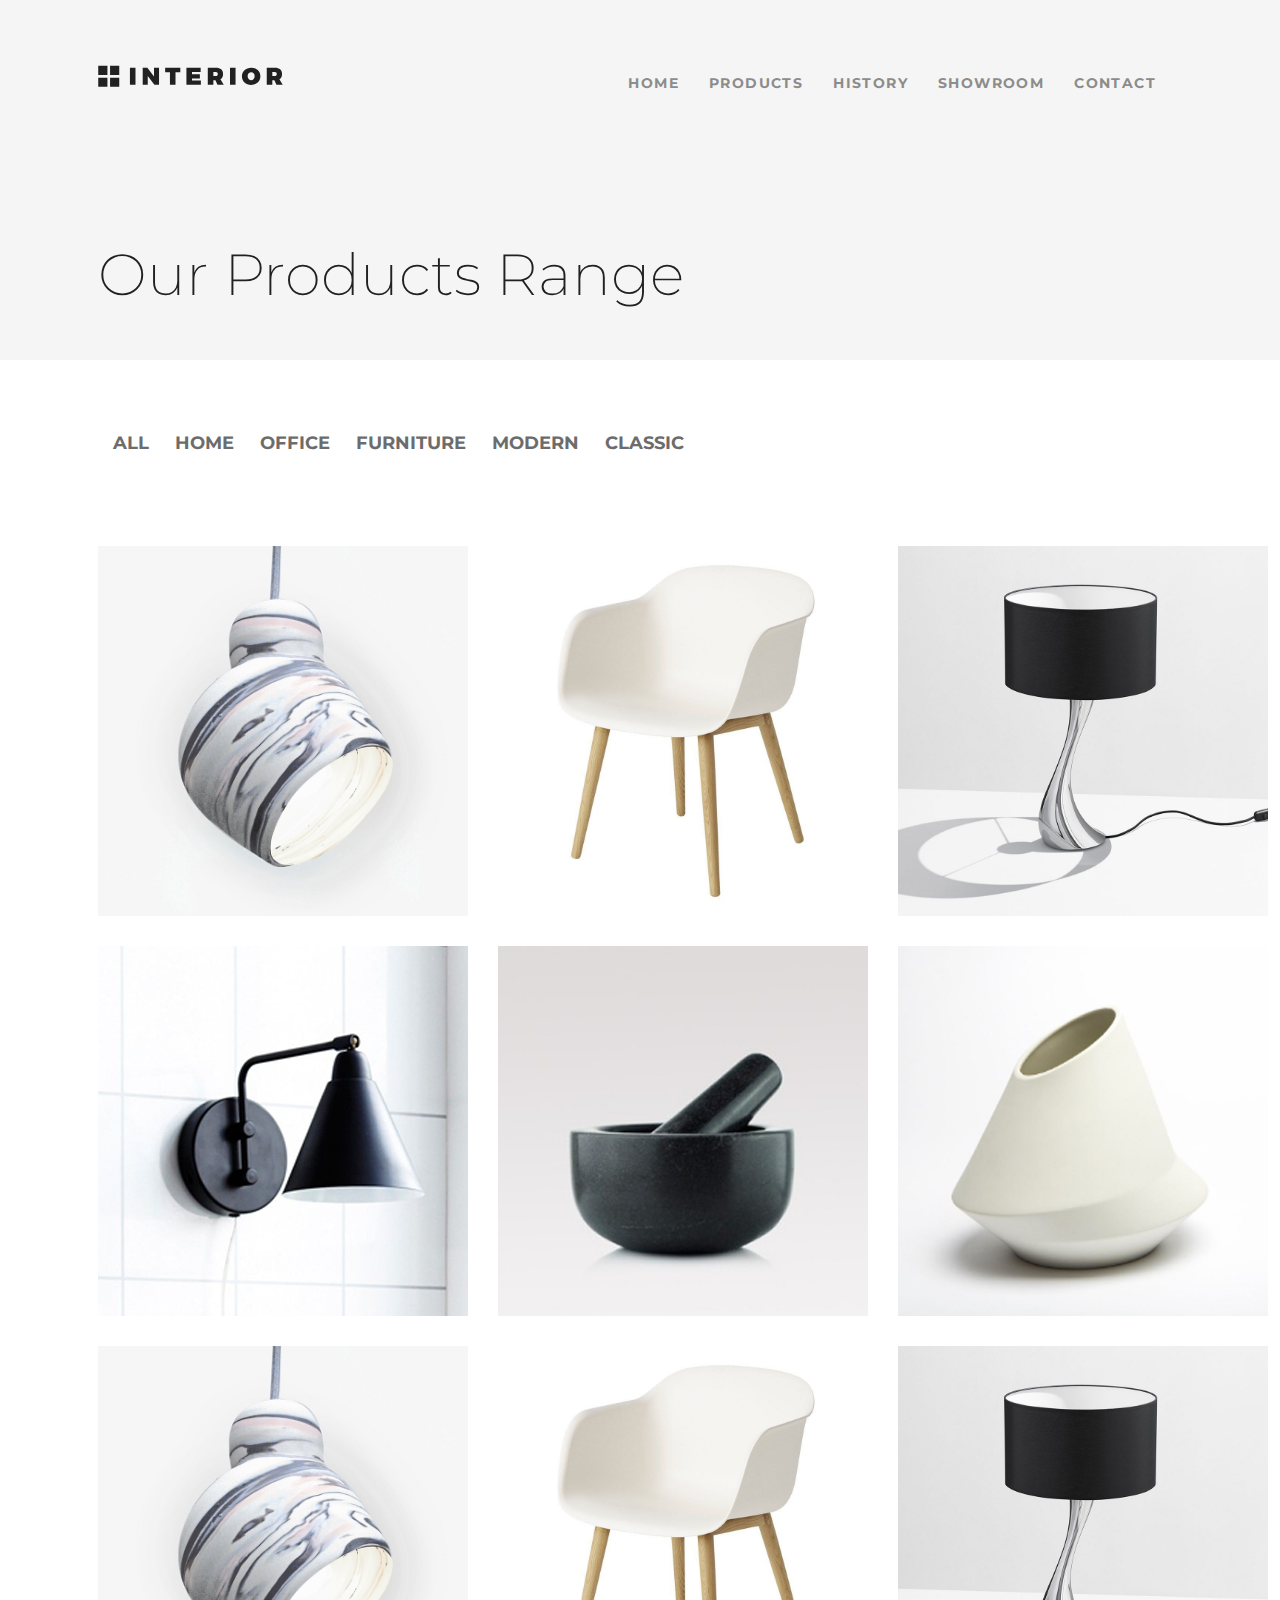
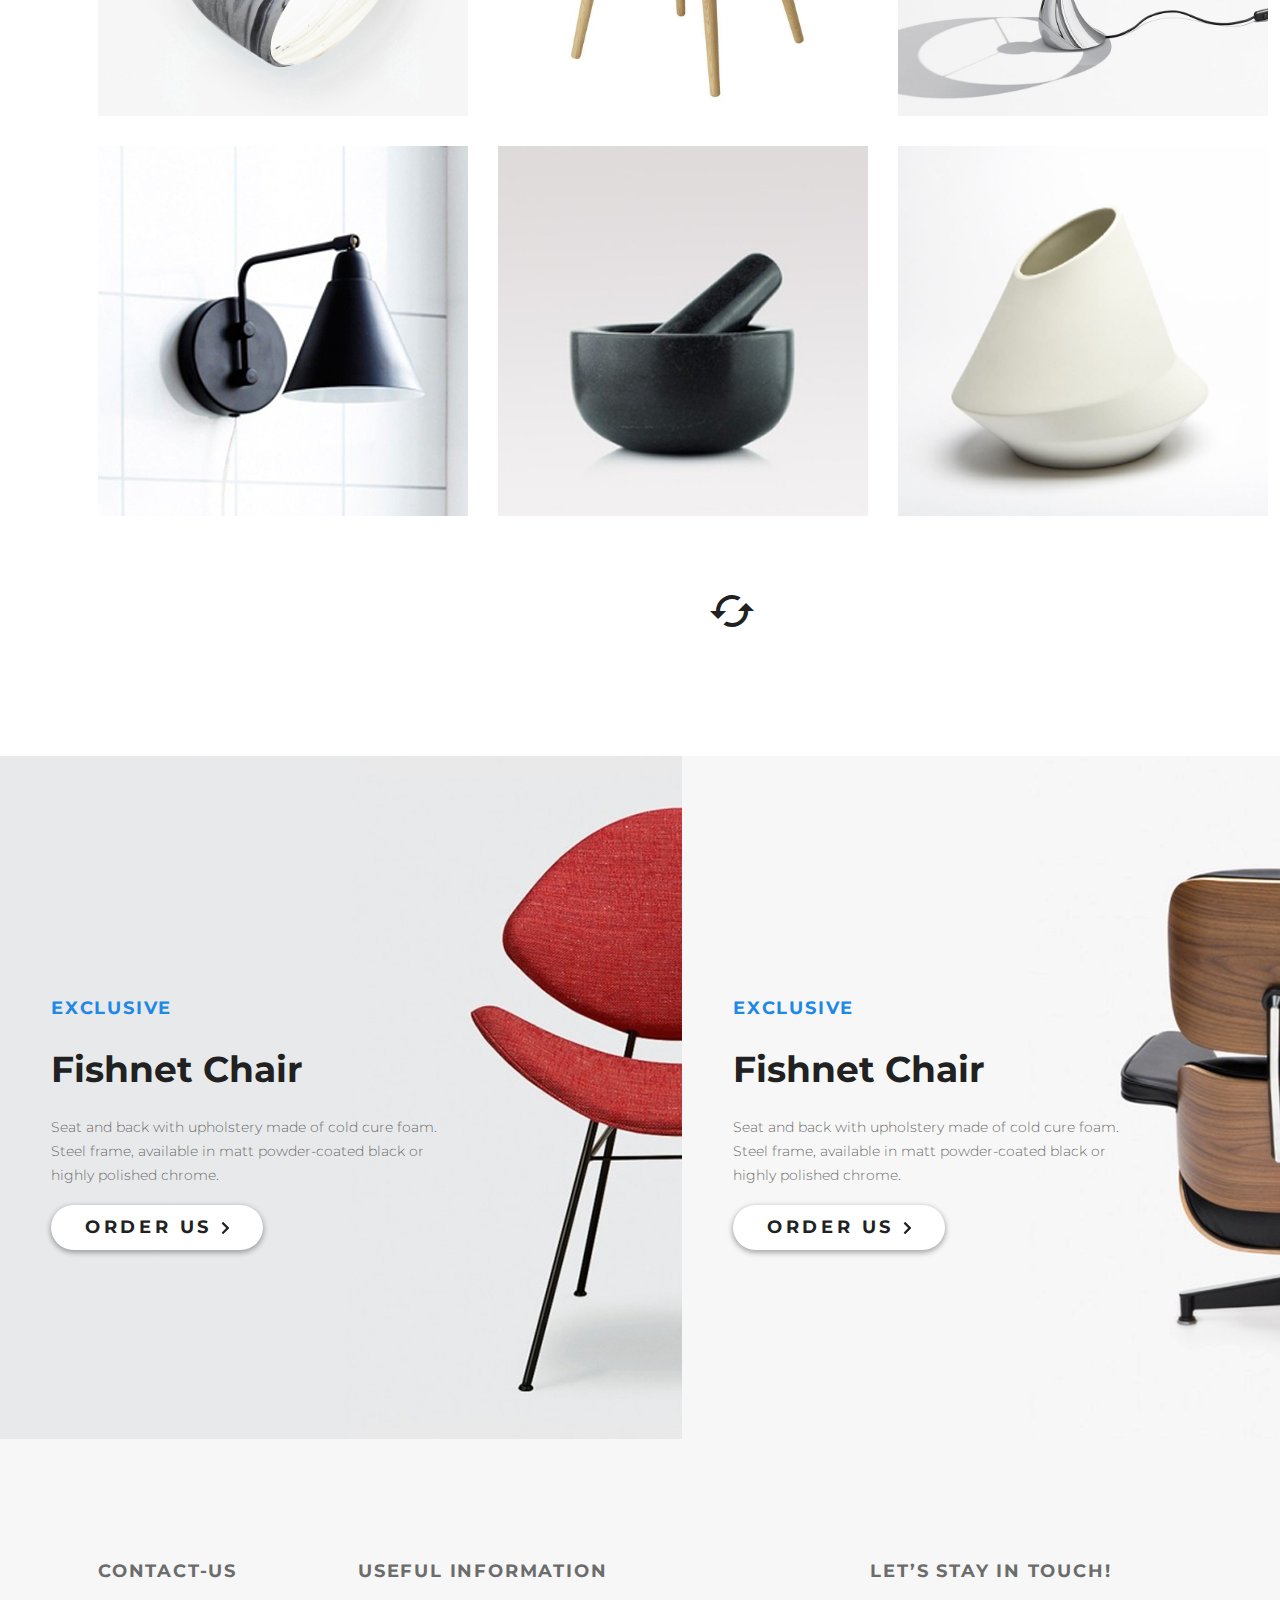
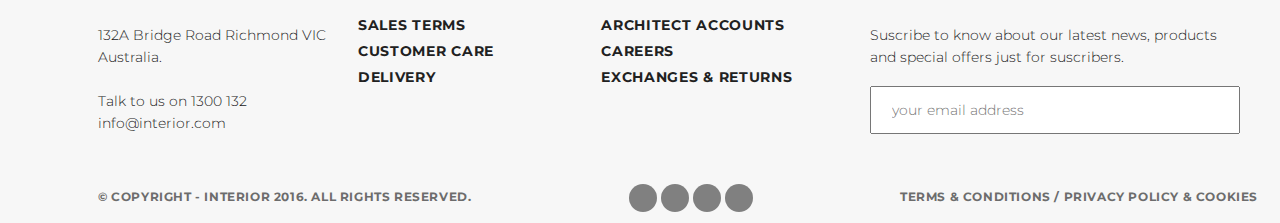
<file: product.html>
<!doctype html>
<html lang="en">
    <head>
        <!-- Required meta tags -->
        <meta charset="utf-8">
        <meta
            name="viewport"
            content="width=device-width, initial-scale=1, shrink-to-fit=no">

        <!-- Bootstrap CSS -->
        <link rel="stylesheet" href="css/bootstrap.min.css">
        <link
            href="https://fonts.googleapis.com/icon?family=Material+Icons"
            rel="stylesheet">
        <!--Custom CSS-->
        <link
            href="https://fonts.googleapis.com/css?family=Montserrat:100,200,300,400,700&display=swap"
            rel="stylesheet">
        <link rel="stylesheet" href="css/style.css">
        <link rel="stylesheet" href="https://use.fontawesome.com/releases/v5.8.1/css/all.css" integrity="sha384-50oBUHEmvpQ+1lW4y57PTFmhCaXp0ML5d60M1M7uH2+nqUivzIebhndOJK28anvf" crossorigin="anonymous">
        <title>Product page</title>
    </head>
    <body>
        <div class="product-container">
            <div class="product-header clearfix">
                <a href="index.html" class="logo"><img src="img/logo.svg" alt="logo"></a>
                <ul class="menu clearfix">
                    <li class="menu-li">
                        <a class="menu-link  site-link" href="index.html">HOME</a>
                    </li>
                    <li class="menu-li">
                        <a class="menu-link site-link " href="#">PRODUCTS</a>
                    </li>
                    <li class="menu-li">
                        <a class="menu-link site-link" href="#">HISTORY</a>
                    </li>
                    <li class="menu-li">
                        <a class="menu-link site-link" href="#">SHOWROOM</a>
                    </li>
                    <li class="menu-li">
                        <a class="menu-link site-link" href="contacts.html">CONTACT</a>
                    </li>
                    <li class="menu-li ">
                        <a class="menu-link" href="#"><i class="fas fa-search"></i>
                        </a>
                    </li>
                </ul>
                <p class="product-title clearfix">Our Products Range</p>
            </div>
            <div class="product-content clearfix">
                <div class="product-menu-conteiner">
                    <ul class="product-menu ">
                        <li class="product-menu-li">
                            <a
                                class="product-menu-link site-link"
                                href="#">ALL</a>
                        </li>
                        <li class="product-menu-li">
                            <a class="product-menu-link site-link" href="#">HOME</a>
                        </li>
                        <li class="product-menu-li">
                            <a class="product-menu-link site-link" href="#">OFFICE</a>
                        </li>
                        <li class="product-menu-li">
                            <a class="product-menu-link site-link " href="#">FURNITURE</a>
                        </li>
                        <li class="product-menu-li">
                            <a class="product-menu-link site-link" href="#">MODERN</a>
                        </li>
                        <li class="product-menu-li">
                            <a class="product-menu-link site-link" href="#">CLASSIC</a>
                        </li>
                    </ul>
                </div>
                <div class="product-pic">
                    <div class="row product-row">
                        <div class="col-sm-auto">
                            <a class="featured-picture site-image" href="#"><img src="img/product-11.jpg" alt="product-11"></a>
                        </div>
                        <div class="col-sm-auto">
                            <a class="featured-picture site-image" href="#"><img src="img/product-21.jpg" alt="product-21"></a>
                        </div>
                        <div class="col-sm-auto">
                            <a class="featured-picture site-image" href="#"><img src="img/product-31.jpg" alt="product-31"></a>
                        </div>
                    </div>

                    <div class="row product-row">
                        <div class="col-sm-auto">
                            <a class="featured-picture site-image" href="#"><img src="img/product-41.jpg" alt="product-11"></a>
                        </div>
                        <div class="col-sm-auto">
                            <a class="featured-picture site-image" href="#"><img src="img/product-5.jpg" alt="product-21"></a>
                        </div>
                        <div class="col-sm-auto">
                            <a class="featured-picture site-image" href="#"><img src="img/product-6.jpg" alt="product-31"></a>
                        </div>
                    </div>
                    <div class="row product-row">
                        <div class="col-sm-auto">
                            <a class="featured-picture site-image" href="#"><img src="img/product-11.jpg" alt="product-11"></a>
                        </div>
                        <div class="col-sm-auto">
                            <a class="featured-picture site-image" href="#"><img src="img/product-21.jpg" alt="product-21"></a>
                        </div>
                        <div class="col-sm-auto">
                            <a class="featured-picture site-image" href="#"><img src="img/product-31.jpg" alt="product-31"></a>
                        </div>
                    </div>
                    <div class="row product-row">
                        <div class="col-sm-auto">
                            <a class="featured-picture site-image" href="#"><img src="img/product-41.jpg" alt="product-11"></a>
                        </div>
                        <div class="col-sm-auto">
                            <a class="featured-picture site-image" href="#"><img src="img/product-5.jpg" alt="product-21"></a>
                        </div>
                        <div class="col-sm-auto">
                            <a class="featured-picture site-image" href="#"><img src="img/product-6.jpg" alt="product-31"></a>
                        </div>
                    </div>
                    <div class="product-arrow">
                        <a class="featured-picture " href="#">
                            <i class="material-icons md-48">cached</i>
                        </a>
                    </div>
                </div>

                <div class="exclusive clearfix">
                    <div class="exclusive-header clearfix">
                        <p class="exclusive-p">exclusive</p>
                        <h2 class="exclusive-h2">Fishnet Chair</h2>
                        <p class="product-exclusive-text">Seat and back with upholstery made of cold
                            cure foam. Steel frame, available in matt powder-coated black or highly polished
                            chrome.</p>
                        <div class="exclusive-button-blok">
                            <a class="exclusive-button site-button" href="#">
                                ORDER US
                                <img src="img/arrow.svg" alt="arrow">
                            </a>

                        </div>
                    </div>

                    <div class="exclusive-header1">
                        <p class="exclusive-p">exclusive</p>
                        <h2 class="exclusive-h2">Fishnet Chair</h2>
                        <p class="product-exclusive-text">Seat and back with upholstery made of cold
                            cure foam. Steel frame, available in matt powder-coated black or highly polished
                            chrome.</p>
                        <div class="exclusive-button-blok">
                            <a class="exclusive-button site-button" href="#">
                                ORDER US
                                <img src="img/arrow.svg" alt="arrow">
                            </a>
                        </div>
                    </div>
                </div>

            </div>
            <div class="clr"></div>
        </div>
        <div class="footer">
            <div class="footer-header padding-site">
                <div class="footer-top clearfix">
                    <div class="footer_contact">
                        <p class="footer-title">contact-us</p>
                        <p class="footer_contact-text">132A Bridge Road Richmond VIC Australia.
                            <br>
                            <br>
                            Talk to us on 1300 132 info@interior.com</p>

                    </div>
                    <div class="useful">
                        <p class="useful-title">Useful Information</p>
                        <ul class="useful-ull">
                            <li class="useful-li">
                                <a href="#" class="useful-link footer-site-link">Sales terms</a>
                            </li>
                            <li class="useful-li">
                                <a href="#" class="useful-link footer-site-link">Customer care</a>
                            </li>
                            <li class="useful-li">
                                <a href="#" class="useful-link footer-site-link">Delivery</a>
                            </li>
                        </ul>
                        <ul class="useful-ulr">
                            <li class="useful-li">
                                <a href="#" class="useful-link footer-site-link">Architect accounts</a>
                            </li>
                            <li class="useful-li">
                                <a href="#" class="useful-link footer-site-link">Careers</a>
                            </li>
                            <li class="useful-li">
                                <a href="#" class="useful-link footer-site-link">
                                    Exchanges & returns</a>
                            </li>
                        </ul>

                    </div>
                    <div class="touch">
                        <p class="footer-title">Let’s Stay in Touch!</p>
                        <p class="touch-text">Suscribe to know about our latest news, products and
                            special offers just for suscribers.</p>
                            <div class="touch-input-icons">
                                    <a href="#"> <i class="fas fa-paper-plane icons footer-site-link"></i> </a>
                                    <input class="touch-input" type="email" placeholder="your email address">
                                    
                            </div>
                    </div>
                </div>
                <div class="footer-bottom">
                    <p class="footer-bootom-text-l">&copy;&nbsp;Copyright - INTERIOR 2016. All Rights Reserved.</p>
                    
                       <a class="footer-bootom-link" href="#"><i class="fab footer-icon fa-facebook-f"></i></a>
                       <a class="footer-bootom-link" href="#"><i class="fab footer-icon fa-google-plus-g"></i></a>
                       <a class="footer-bootom-link" href="#"><i class="fab footer-icon fa-twitter"></i></a>
                       <a class="footer-bootom-link" href="#"><i class="fab footer-icon fa-pinterest-p"></i></a>
                    
                    <p class="footer-bootom-text-r">Terms & Conditions / Privacy policy & Cookies</p>
                </div>
            </div>
        </div>
        <!-- Optional JavaScript -->
        <!-- jQuery first, then Popper.js, then Bootstrap JS -->
        <script
            src="https://code.jquery.com/jquery-3.3.1.slim.min.js"
            integrity="sha384-q8i/X+965DzO0rT7abK41JStQIAqVgRVzpbzo5smXKp4YfRvH+8abtTE1Pi6jizo"
            crossorigin="anonymous"></script>
        <script
            src="https://cdnjs.cloudflare.com/ajax/libs/popper.js/1.14.7/umd/popper.min.js"
            integrity="sha384-UO2eT0CpHqdSJQ6hJty5KVphtPhzWj9WO1clHTMGa3JDZwrnQq4sF86dIHNDz0W1"
            crossorigin="anonymous"></script>
        <script
            src="https://stackpath.bootstrapcdn.com/bootstrap/4.3.1/js/bootstrap.min.js"
            integrity="sha384-JjSmVgyd0p3pXB1rRibZUAYoIIy6OrQ6VrjIEaFf/nJGzIxFDsf4x0xIM+B07jRM"
            crossorigin="anonymous"></script>
    </body>
</html>
</file>
<file: css/style.css>
* {
    margin: 0;
    padding: 0;

}

html {
    height: 100%;
}
body {
    font-family: 'Montserrat', sans-serif;

}
.clr {
    height: 384px;
}
.container {
    width: 1366px;
    margin: 0 auto;
}

.slider {
    height: 800px;
    background-image: url("../img/slider-img.jpg");

}
.padding-site {
    padding-left: 98px;
    padding-right: 98px;
}
.site-link:hover {
    text-decoration: none;
    color: #212121;
    border-bottom: 3px #212121 solid;

}
.site-link:active {
    color: lightgreen;
    text-decoration: none;

}
.footer-site-link:hover {
    text-decoration: none;
    color: lightgreen;
}

.site-button:hover {
    background: lightgreen;
    text-decoration: none;
}
.site-button:active {
    background: black;
    color: #eaeaea;
    box-shadow: none;
    text-decoration: none;

}
.site-pagination:hover {
    background-color: #277497;
}
.footer-icon:hover {
    color: #277497;
}
.fa-search:hover {
    color: #277497;
}
.site-image:hover {
    outline: 2px solid darkgrey;
}

.menu {
    float: right;
}
.header {
    padding-top: 63px;
}
.menu-li {
    display: inline-block;
    list-style-type: none;
}
.clearfix:after {
    content: "";
    display: table;
    clear: both;
}
.menu-link {
    color: #8c8c8c;
    font-size: 14px;
    font-weight: 700;
    padding: 10px 13px;
    text-transform: uppercase;
    text-decoration: none;
    letter-spacing: 1.4px;

}

.fa-search {
    font-size: 23px;
    color: #212121;
}
.slider-text {
    margin-top: 233px;
}

.slider-trending {
    color: #43a047;
    font-size: 18px;
    font-weight: 700;
    text-transform: uppercase;
    margin-bottom: 20px;
}
.slider-h2 {
    color: #212121;
    font-size: 62px;
    font-weight: 100;
    line-height: 52px;
    text-transform: uppercase;
}
.slider-content {
    width: 458px;
    color: #6c6c6c;
    font-size: 14px;
    font-weight: 300;
    margin-bottom: 20px;
    margin-top: 20px;
    line-height: 24px;
}
.button {
    width: 212px;
    height: 45px;
    box-shadow: 0 2px 5px 1px rgba(33, 33, 33, 0.35);
    border-radius: 23px;
    background-color: #ffffff;
    color: #212121;
    font-size: 18px;
    font-weight: 700;
    line-height: 45px;
    text-transform: uppercase;
    text-decoration: none;
    letter-spacing: 3.6px;
    display: inline-block;
    text-align: center;
}

.circle {
    width: 30px;
    height: 30px;
    display: inline-block;
    background-color: #c7c7c7;
    border-radius: 50%;
    margin: 5px;
}
.circle-active {
    width: 40px;
    height: 40px;
    background-color: #212121;
    margin-bottom: 0;
}
.pagination {
    margin-top: 120px;
    text-align: center;
}
/* Стили для Featured */

.featured-header {
    height: 489px;
    width: 1170px;
    margin-top: 115px;
}

.featured-menu-li {
    float: left;
    list-style-type: none;

}
.featured-menu-link {
    color: #6c6c6c;
    font-size: 37px;
    font-weight: 700;
    padding: 10px 13px;
    text-decoration: none;
    border-bottom: 1px #6c6c6c solid;
    line-height: 49px;
}

.featured-button-link {
    height: 30px;
    float: right;
    color: #212121;
    font-size: 18px;
    font-weight: 700;
    line-height: 24px;
    text-transform: uppercase;
    text-decoration: none;
    letter-spacing: 3.6px;
    margin-top: 20px;

}
.fetured-button-bloc {
    height: 270px;
    width: 270px;
    position: absolute;
    margin-top: 62px;
    text-align: center;
    border: 1px solid #9c9c9c;
    background-color: #ffffff;
    opacity: 0.9;
}

.featured-button {
    width: 48px;
    height: 48px;
    box-shadow: 0 2px 5px 1px rgba(33, 33, 33, 0.35);
    border-radius: 24px;
    background-color: #ffffff;
    display: inline-block;
    text-align: center;
    line-height: 60px;
    margin-top: 40px;
}
.featured-text-p {
    color: #212121;
    padding-top: 19px;
    padding-bottom: 23px;
    font-size: 22px;
    font-weight: 700;
    line-height: 29.88px;
}
.featured-content {
    width: 206px;
    height: 33px;
    color: #6c6c6c;
    font-size: 14px;
    font-weight: 300;
    line-height: 21.91px;

    margin-left: 32px;
}
.featured-text {
    display: inline;
}
.featured-content-li {
    margin-top: 62px;
    list-style-type: none;
    float: left;
    padding-right: 30px;
}
.last {
    padding-right: 0;
}
/*Стили для Exclusive*/

.exclusive-header {
    height: 683px;
    width: 683px;
    background-image: url("../img/promo-img1.jpg");
    display: inline-block;

}
.exclusive-header1 {
    height: 683px;
    width: 683px;
    background-image: url("../img/promo-img.jpg");
    display: inline-block;
    margin-left: -5px;

}
.exclusive-p {
    color: #1e88e5;
    font-size: 18px;
    font-weight: 700;
    line-height: 48px;
    text-transform: uppercase;
    letter-spacing: 1.8px;
    padding-left: 51px;
    margin-top: 228px;
}
.exclusive-h2 {
    color: #212121;
    padding-left: 51px;
    font-size: 36px;
    font-weight: 700;
}
.exclusive-text {
    width: 374px;
    height: 36px;
    color: #6c6c6c;
    font-size: 14px;
    font-weight: 300;
    line-height: 24.04px;
    padding-left: 51px;
    margin-top: 24px;
    margin-bottom: 54px;
}
.exclusive-button {
    width: 212px;
    height: 45px;
    box-shadow: 0 2px 5px 1px rgba(33, 33, 33, 0.35);
    border-radius: 23px;
    background-color: #ffffff;
    color: #212121;
    font-size: 18px;
    font-weight: 700;
    line-height: 45px;
    text-transform: uppercase;
    text-decoration: none;
    letter-spacing: 3.6px;
    display: inline-block;
    text-align: center;

}
.exclusive-button-blok {
    margin-left: 51px;
}
/* Стили для Trending */
.trending-header {
    height: 783px;
    width: 1170px;
    margin-top: 120px;
    margin-bottom: 120px;
    display: inline-block;
}
.trending-p {
    color: #212121;
    font-size: 36px;
    font-weight: 700;
    display: block;
    width: 760px;
}
.trending-button-link {
    height: 30px;
    float: right;
    color: #212121;
    font-size: 18px;
    font-weight: 700;
    line-height: 24px;
    text-transform: uppercase;
    text-decoration: none;
    letter-spacing: 3.6px;
    margin-top: -20px;

}
.trendiing-picture {
    width: 370px;
    height: 370px;
}

.trending-text {
    display: inline;
}
.trending-content-li {
    margin-top: 64px;
    list-style-type: none;
    float: left;
    padding-right: 30px;
}
.last {
    padding-right: 0;

}
.second-row {
    margin-top: 30px;
}
/*Стили для hot-deal*/
.hot-deal {
    height: 1360px;
    width: 800px;
}
.hot_deal-header {
    margin-top: 120px;
    height: 800px;
    background-image: url("../img/slider.jpg");
}
.hot_deal-slider-text {
    margin-top: 287px;
    display: inline-block;
}
.hot_deal-slider-p {
    color: #e53935;
    font-size: 18px;
    font-weight: 700;
    line-height: 48px;
    text-transform: uppercase;
    letter-spacing: 1.8px;
}
.hot_deal-pagination {
    margin-top: 175px;
    text-align: center;
}

/*Стили для exclusive_adv*/
.exclusive_adv {
    width: 1262px;
}
.exclusive_adv-header {
    margin-top: 120px;

}
.exclusive_adv-main {
    margin-left: 98px;
    height: 570px;
    width: 570px;
    background-image: url("../img/product-1-lg.jpg");
    display: inline-block;
}
.exclusive_adv-pic {
    float: right;
    height: 570px;
    width: 570px;
}
.exclusive_adv-li {
    list-style-type: none;
    display: inline-block;
    width: 270px;
    height: 270px;
}
.left {
    margin-right: 25px;
}
.top {
    margin-bottom: 26px;
}
.exclusive_adv-p {
    color: #1e88e5;
    font-size: 18px;
    font-weight: 700;
    line-height: 48px;
    text-transform: uppercase;
    letter-spacing: 1.8px;
    padding-left: 31px;
    margin-top: 186px;
}
.exclusive_adv-h2 {
    color: #212121;
    padding-left: 31px;
    font-size: 36px;
    font-weight: 700;
}
.exclusive_adv-text {
    width: 332px;
    height: 36px;
    color: #6c6c6c;
    font-size: 14px;
    font-weight: 300;
    line-height: 24.04px;
    padding-left: 31px;
    margin-top: 24px;
    margin-bottom: 54px;
    display: inline-block;
}
.exclusive_adv-button {
    width: 212px;
    height: 45px;
    box-shadow: 0 2px 5px 1px rgba(33, 33, 33, 0.35);
    border-radius: 23px;
    background-color: #ffffff;
    color: #212121;
    font-size: 18px;
    font-weight: 700;
    line-height: 45px;
    text-transform: uppercase;
    text-decoration: none;
    letter-spacing: 3.6px;
    display: inline-block;
    text-align: center;

}
.exclusive_adv-button-blok {
    margin-top: 34px;
    margin-left: 30px;
}

/*Стиль для mobile*/
.mobile {
    width: 1360px;
    height: 516px;
    background-image: url("../img/back-img.jpg");
}
.mobile-header {

    height: 516px;
    margin-top: 120px;

}
.mobile-p {
    color: #6c6c6c;
    font-size: 18px;
    font-weight: 700;
    line-height: 48px;
    text-transform: uppercase;
    letter-spacing: 1.8px;
    display: inline-block;
    margin-top: 125px;

}
.mobile-h2 {
    width: 507px;
    height: 116px;
    color: #212121;
    font-size: 62px;
    font-weight: 400;
    line-height: 72px;
    text-transform: uppercase;
    margin-top: 15px;
    margin-bottom: 26px;
}
.mobile-text {
    width: 513px;
    height: 21px;
    color: #6c6c6c;
    font-family: Montserrat;
    font-size: 22px;
    font-weight: 300;
    line-height: 24px;
    display: inline-block;
    margin-top: 26px;
    margin-bottom: 33px;
}
.mobile-li {
    display: inline-block;
    margin-top: 20px;
}
.right-pic {
    margin-left: 6px;
}
/*Стили для footer*/
.footer {
    font-family: 'Montserrat', sans-serif;
    width: 1360px;
    height: 384px;
    background-color: #f7f7f7;
    margin: -384px auto 0;
    clear: both;
}
.main-touch-input {
    height: 48px;
    width: 350px;
    color: #6c6c6c;
    font-size: 14px;
    font-weight: 300;
    line-height: 22px;
    padding-left: 20px;
}
.touch-input {
    height: 48px;
    width: 370px;
    color: #6c6c6c;
    font-size: 14px;
    font-weight: 300;
    line-height: 22px;
    padding-left: 20px;
}
.touch-input-icons {
    width: 100%;
}

.icons {
    position: absolute;
    margin-left: 335px;
    margin-top: 16px;
    color: #6c6c6c;
}
.footer_contact {
    float: left;
    height: 270px;
}
.useful {
    float: left;
    height: 270px;

}
.touch {
    float: left;
}
.footer-title {
    margin-top: 120px;
    display: inline-block;
    width: 260px;
    height: 25px;
    color: #6c6c6c;
    font-size: 18px;
    font-weight: 700;
    line-height: 24px;
    text-transform: uppercase;
    letter-spacing: 1.8px;

}
.useful-title {
    margin-top: 120px;

    width: 260px;
    height: 13px;
    color: #6c6c6c;
    font-size: 18px;
    font-weight: 700;
    line-height: 24px;
    text-transform: uppercase;
    letter-spacing: 1.8px;
}
.footer_contact-text {
    width: 230px;
    height: 60px;
    color: #212121;
    font-size: 14px;
    font-weight: 300;
    line-height: 22px;
    margin-top: 24px;

}
.useful-link {
    width: 132px;
    height: 62px;
    color: #212121;
    font-size: 14px;
    font-weight: 700;
    line-height: 26px;
    text-transform: uppercase;
    letter-spacing: 0.7px;
    text-decoration: none;

}
.useful-li {
    list-style-type: none;

}
.touch-text {
    width: 363px;
    height: 36px;
    color: #212121;
    font-size: 14px;
    font-weight: 300;
    line-height: 22px;
}
.useful-ull {
    display: inline-block;
    margin-top: 24px;
    margin-right: 103px;
}
.useful-ulr {
    display: inline-block;
    margin-top: 24px;
    margin-right: 78px;
}

.touch-text {
    width: 363px;
    height: 36px;
    color: #212121;
    font-size: 14px;
    font-weight: 300;
    line-height: 22px;
    margin-top: 24px;
    margin-bottom: 26px;
}
.footer-bottom {
    margin-top: 50px;
}
.footer-bootom-text-l {
    float: left;
    height: 9px;
    color: #6c6c6c;
    font-size: 12px;
    font-weight: 700;
    line-height: 26px;
    text-transform: uppercase;
    letter-spacing: 0.6px;
    margin-right: 158px;

}
.footer-bootom-link {
    display: inline-block;
    text-align: center;
}
.footer-bootom-text-r {
    float: right;
    width: 362px;
    height: 9px;
    color: #6c6c6c;
    font-size: 12px;
    font-weight: 700;
    line-height: 26px;
    text-transform: uppercase;
    letter-spacing: 0.6px;
}
.touch-input:focus {
    color: lightcoral;
}

.footer-bootom-link {
    color: white;
    background: grey;
    width: 28px;
    height: 28px;
    border-radius: 50%;
    font-size: 14px;

}
.footer-icon {
    margin-top: 6px;
}
/*Стили для страницы product.html*/
.product-container {
    width: 1366px;
    margin: 0 auto;

}

.product-header {

    height: 360px;
    padding-top: 63px;
    background-color: #f5f5f5;
    padding-right: 167px;
    padding-left: 98px;

}
.product-title {
    height: 58px;
    color: #212121;
    font-size: 58px;
    font-weight: 200;
    line-height: 72px;
    display: inline-block;
    margin-top: 125px;

}

.product-menu-conteiner {
    height: 156px;
}
.product-menu {
    float: left;
    margin-left: 100px;
    margin-top: 61px;

}
.product-menu-li {
    float: left;
    list-style-type: none;
}
.product-menu-link {
    color: #6c6c6c;
    font-size: 18px;
    font-weight: 700;
    padding: 10px 13px;
    line-height: 45px;
    text-transform: uppercase;

}

.product-pic {
    padding-left: 98px;
}

.material-icons.md-48 {
    font-size: 48px;
}
.material-icons {
    color: #212121;

}
.material-icons:hover {
    color: lightgreen;

}
.product-arrow {
    text-align: center;
    height: 240px;
    padding-top: 71px;
}
.product-exclusive-text {
    width: 444px;
    height: 36px;
    color: #6c6c6c;
    font-size: 14px;
    font-weight: 300;
    line-height: 24.04px;
    padding-left: 51px;
    margin-top: 24px;
    margin-bottom: 54px;
}
.product-touch-input {
    background: url("../img/icon.png") no-repeat;
    height: 48px;
    width: 360px;
    background-position: 320px;
    color: #6c6c6c;
    font-size: 14px;
    font-weight: 300;
    line-height: 22px;
    padding-left: 20px;
    font-family: Montserrat;
}
.product-row{
    padding-top: 30px;
}
/*Стили для product-details.html*/
.product_det-header {
    width: 1366px;
    height: 119px;
    padding-top: 47px;

    font-family: 'Montserrat', sans-serif;
    padding-right: 69px;
}
.product_det-menu-conteiner {
    height: 70px;
    background-color: #f4f4f4;
}
.product_det-menu {
    float: left;
    margin-left: 360px;
    margin-top: 22px;

}
.product_det-menu-li {
    float: left;
    list-style-type: none;
}
.product_det-menu-link {
    color: #6c6c6c;
    font-size: 18px;
    font-weight: 700;
    padding: 10px 13px;
    text-transform: uppercase;
    text-decoration: none;
}
.product_det-menu-link-active {
    color: #212121;
}
.product_det-header {

    width: 1170px;
    margin-top: 0;
    margin-left: 98px;

}
.product_det-p {
    float: left;
    color: #212121;
    font-size: 36px;
    font-weight: 700;
    width: 760px;
}
.product_det-button-link {
    float: right;
    height: 20px;
    width: 200px;
    color: #212121;
    font-size: 18px;
    font-weight: 700;
    line-height: 24px;
    text-transform: uppercase;
    text-decoration: none;
    letter-spacing: 3.6px;
    margin-top: 20px;

}
.product_det-pic {

    margin-bottom: 120px;

}
.product_det_new {
    height: 688px;
    margin-top: 119px;
    margin-bottom: 245px;
}
.product_det-footer {
    margin-left: -98px;
}
.product_det-button {
    width: 510px;
    height: 71px;
    box-shadow: 0 2px 5px 1px rgba(33, 33, 33, 0.35);
    border-radius: 35px;
    background-color: #f44336;
    color: #ffffff;
    font-size: 28px;
    font-weight: 700;
    line-height: 24.01px;
    text-transform: uppercase;
    text-decoration: none;
    letter-spacing: 4.4px;
    display: inline-block;
    text-align: center;
    text-decoration: none;
    padding-top: 25px;
    margin-left: 26px;
    margin-bottom: 49px;
}
.price {
    text-align: center;
}
.price-d {
    height: 57px;
    color: #212121;

    font-weight: 300;
    line-height: 48.02px;
    font-size: 72px;
    text-transform: uppercase;
    display: inline-block;
}
.price-v {
    font-size: 48px;
    color: #212121;

    font-weight: 300;
    line-height: 48.02px;
    display: inline-block;
}
.price-sq {
    height: 57px;
    color: #212121;

    font-weight: 300;
    line-height: 48.02px;
    font-size: 48px;
    display: inline-block;
}
.product_det-slider-h2 {
    color: #212121;
    font-size: 36px;
    font-weight: 700;
    font-family: Montserrat;

    text-align: center;
}
.product_det-slider-p {
    color: #e53935;
    font-size: 18px;
    font-weight: 700;
    line-height: 48px;
    text-transform: uppercase;
    letter-spacing: 1.8px;
    text-align: center;
}
.product_det-slider-content {
    /* Style for "The majest" */
    width: 499px;
    height: 244px;
    color: #212121;
    font-family: Gotham;
    font-size: 16px;
    font-weight: 300;
    line-height: 24.01px;
    margin-left: 26px;
    letter-spacing: 0.4px;
}
.product_det-bottom-pic {
    padding-left: 145px;
    padding-right: 185px;
}
.col-pad {
    padding-left: 5px;
    padding-right: 5px;
}
/*Стили для contacts.html*/
.contacts-container {
    width: 1366px;
    margin: 0 auto;

}

.contacts-header {
    height: 360px;
    padding-top: 63px;
    background-color: #f5f5f5;
    padding-right: 167px;
    padding-left: 98px;

}
.contacts-title {
    height: 58px;
    color: #212121;
    font-size: 58px;
    font-weight: 200;
    line-height: 72px;
    margin-top: 155px;
}

.contacts-content {
    margin-top: 71px;
    margin-bottom: 122px;
}
.contatcs-bloc {

    width: 370px;
    height: 370px;
    border: 1px solid #9c9c9c;
    background-color: #ffffff;
    opacity: 0.9;
}

.contacts-icon {
    width: 370px;
    font-size: 48px;
    color: #212121;
    display: inline-block;
    text-align: center;
    margin-top: 35px;

}
.contacts-text-p {
    color: #212121;
    padding-top: 20px;
    padding-bottom: 16px;
    font-size: 22px;
    font-weight: 700;
    line-height: 29.88px;
    text-align: center;
    margin-bottom: 0;
}
.contacts-content-p1 {
    color: #6c6c6c;
    font-size: 14px;
    font-weight: 700;
    line-height: 20px;
    margin-bottom: 0;
    text-align: center;
}
.contacts-content-p2 {
    color: #212121;
    margin-bottom: 1em;
    font-size: 14px;
    font-weight: 700;
    line-height: 20px;
    text-align: center;
}
.contacts-content-p3 {
    font-family: "Montserrat Light";
    font-weight: 300;
    color: #6c6c6c;
    font-size: 14px;
    line-height: 20px;
    text-align: center;
}
</file>
